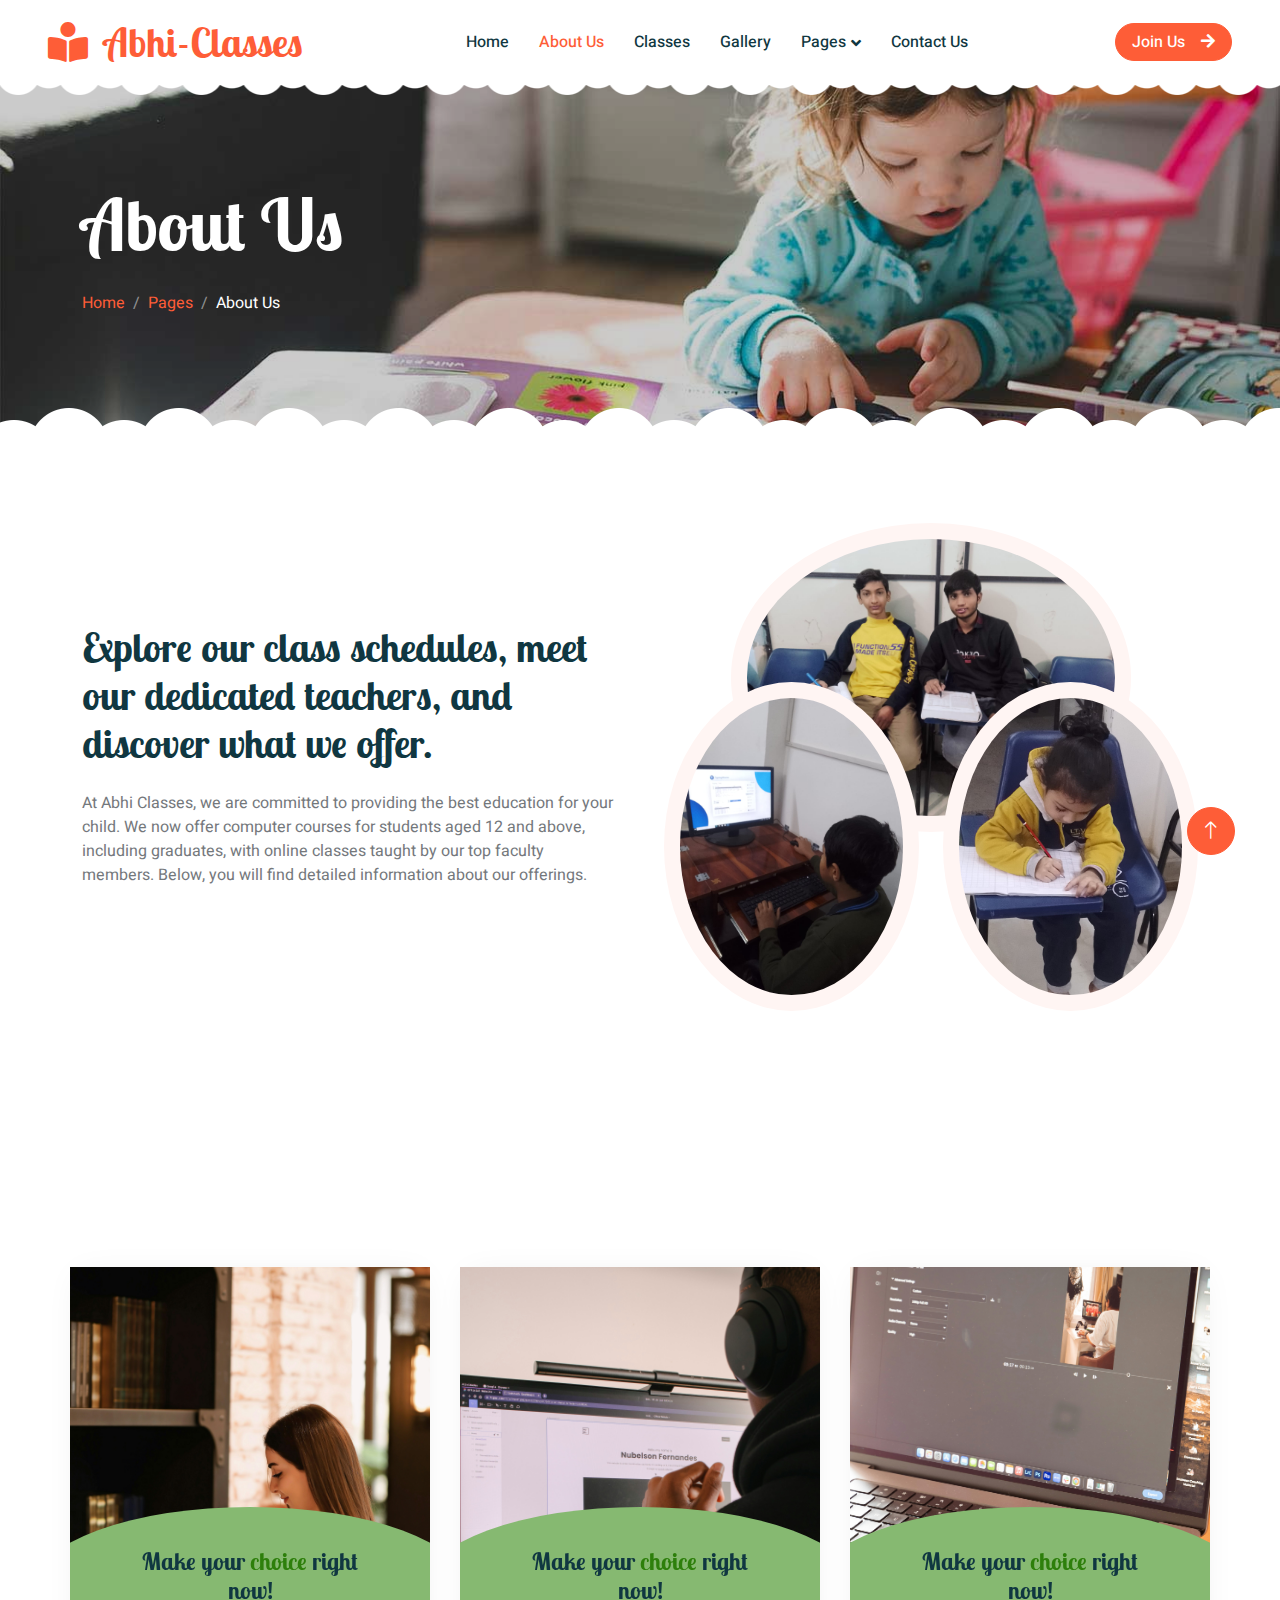
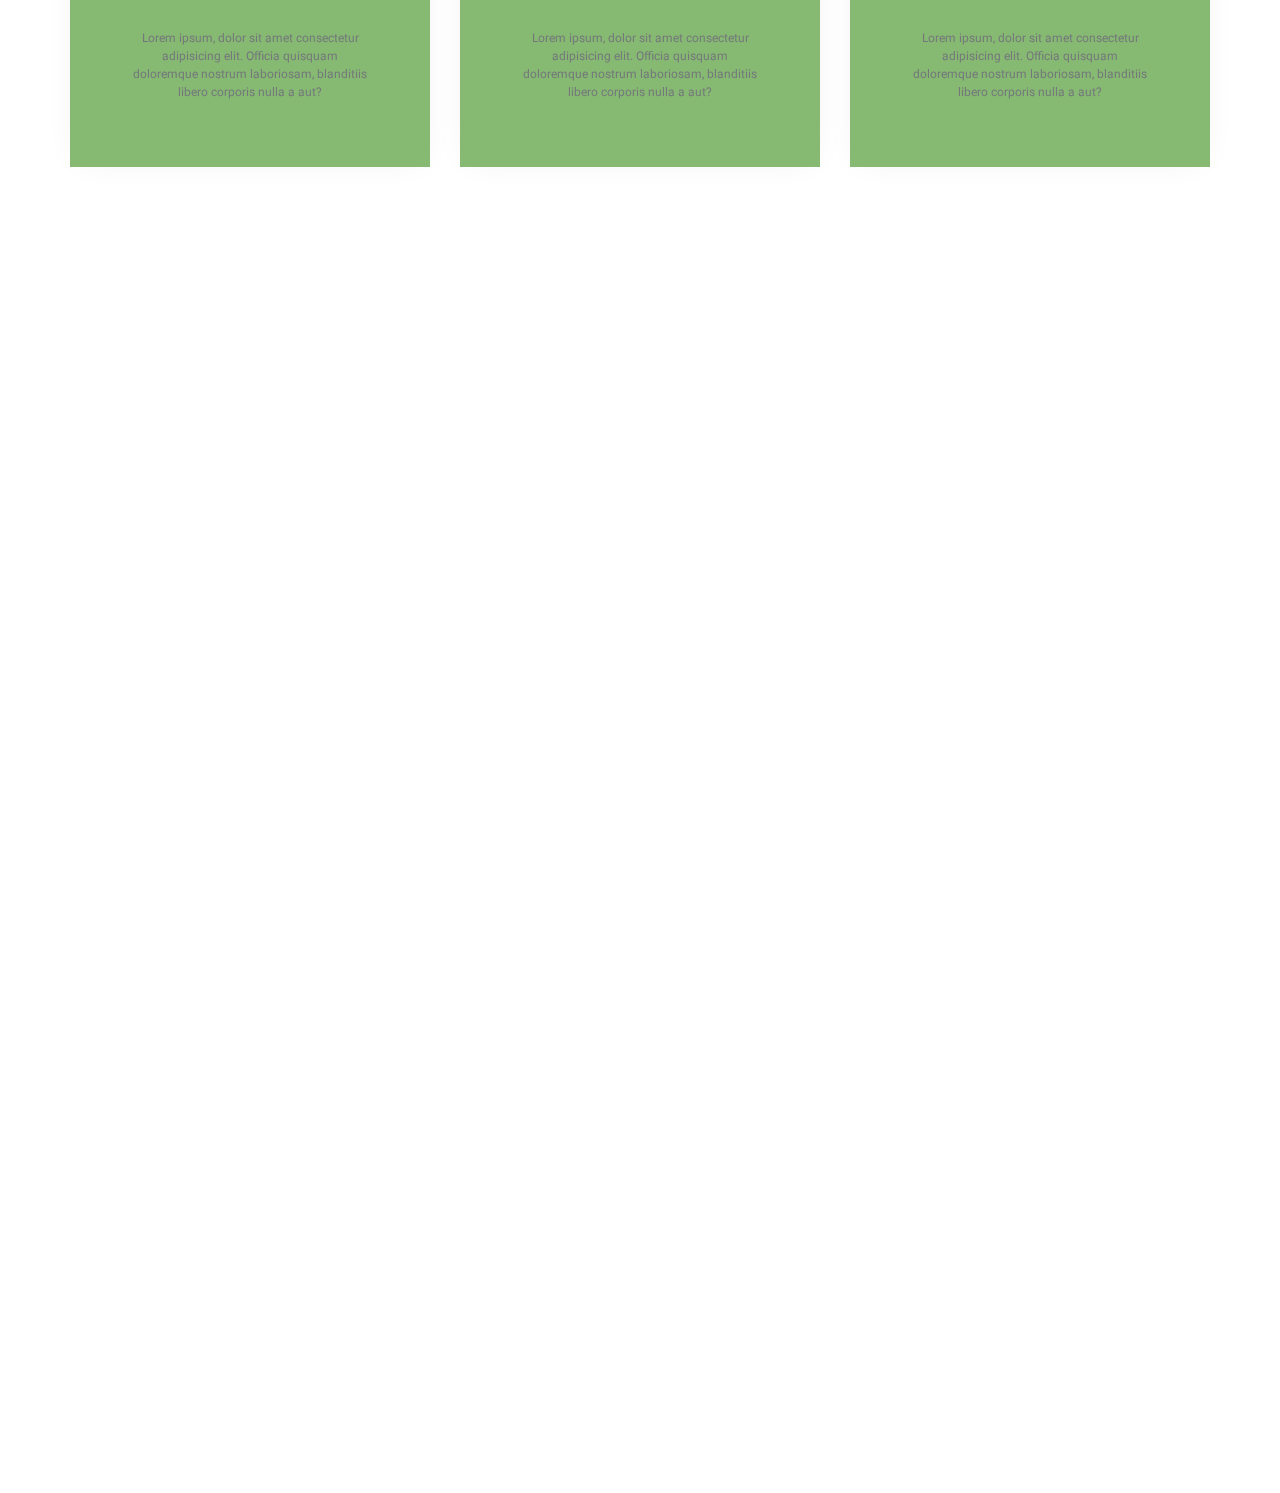
<file: about.html>
<!DOCTYPE html>
<html lang="en">

<head>
    <meta charset="utf-8">
    <title>Abhi-Classes - Preschool Website Template</title>
    <meta content="width=device-width, initial-scale=1.0" name="viewport">
    <meta content="" name="keywords">
    <meta content="" name="description">

    <!-- Favicon -->
    <link href="img/favicon.ico" rel="icon">

    <!-- Google Web Fonts -->
    <link rel="preconnect" href="https://fonts.googleapis.com">
    <link rel="preconnect" href="https://fonts.gstatic.com" crossorigin>
    <link
        href="https://fonts.googleapis.com/css2?family=Heebo:wght@400;500;600&family=Inter:wght@600&family=Lobster+Two:wght@700&display=swap"
        rel="stylesheet">

    <!-- Icon Font Stylesheet -->
    <link href="https://cdnjs.cloudflare.com/ajax/libs/font-awesome/5.10.0/css/all.min.css" rel="stylesheet">
    <link href="https://cdn.jsdelivr.net/npm/bootstrap-icons@1.4.1/font/bootstrap-icons.css" rel="stylesheet">

    <!-- Libraries Stylesheet -->
    <link href="lib/animate/animate.min.css" rel="stylesheet">
    <link href="lib/owlcarousel/assets/owl.carousel.min.css" rel="stylesheet">

    <!-- Customized Bootstrap Stylesheet -->
    <link href="css/bootstrap.min.css" rel="stylesheet">

    <!-- Template Stylesheet -->
    <link href="css/card.css" rel="stylesheet">
    <link href="css/style.css" rel="stylesheet">

</head>

<body>
    <div class="container-xxl bg-white p-0">
        <!-- Spinner Start -->
        <div id="spinner"
            class="show bg-white position-fixed translate-middle w-100 vh-100 top-50 start-50 d-flex align-items-center justify-content-center">
            <div class="spinner-border text-primary" style="width: 3rem; height: 3rem;" role="status">
                <span class="sr-only">Loading...</span>
            </div>
        </div>
        <!-- Spinner End -->


        <!-- Navbar Start -->
        <nav class="navbar navbar-expand-lg bg-white navbar-light sticky-top px-4 px-lg-5 py-lg-0">
            <a href="index.html" class="navbar-brand">
                <h1 class="m-0 text-primary"><i class="fa fa-book-reader me-3"></i>Abhi-Classes</h1>
            </a>
            <button type="button" class="navbar-toggler" data-bs-toggle="collapse" data-bs-target="#navbarCollapse">
                <span class="navbar-toggler-icon"></span>
            </button>
            <div class="collapse navbar-collapse" id="navbarCollapse">
                <div class="navbar-nav mx-auto">
                    <a href="index.html" class="nav-item nav-link">Home</a>
                    <a href="about.html" class="nav-item nav-link active">About Us</a>
                    <a href="classes.html" class="nav-item nav-link">Classes</a>
                    <a href="gallery.html" class="nav-item nav-link">Gallery</a>
                    <div class="nav-item dropdown">
                        <a href="#" class="nav-link dropdown-toggle" data-bs-toggle="dropdown">Pages</a>
                        <div class="dropdown-menu rounded-0 rounded-bottom border-0 shadow-sm m-0">
                            <a href="facility.html" class="dropdown-item">School Facilities</a>
                            <a href="team.html" class="dropdown-item">Popular Teachers</a>
                            <a href="call-to-action.html" class="dropdown-item">Become A Teachers</a>
                            <a href="appointment.html" class="dropdown-item">Make Appointment</a>
                            <a href="testimonial.html" class="dropdown-item">Testimonial</a>
                            <a href="404.html" class="dropdown-item">404 Error</a>
                        </div>
                    </div>
                    <a href="contact.html" class="nav-item nav-link">Contact Us</a>
                </div>
                <a target="_blank"
                    href="https://docs.google.com/forms/d/e/1FAIpQLSfakb1pvdPvXoGfxYBpWAF5oQiDjSSpARz7ddCpN7unk87ClA/viewform?usp=sf_link"
                    class="btn btn-primary rounded-pill px-3 d-none d-lg-block">Join Us<i
                        class="fa fa-arrow-right ms-3"></i></a>
            </div>
        </nav>
        <!-- Navbar End -->


        <!-- Page Header End -->
        <div class="container-xxl py-5 page-header position-relative mb-5">
            <div class="container py-5">
                <h1 class="display-2 text-white animated slideInDown mb-4">About Us</h1>
                <nav aria-label="breadcrumb animated slideInDown">
                    <ol class="breadcrumb">
                        <li class="breadcrumb-item"><a href="#">Home</a></li>
                        <li class="breadcrumb-item"><a href="#">Pages</a></li>
                        <li class="breadcrumb-item text-white active" aria-current="page">About Us</li>
                    </ol>
                </nav>
            </div>
        </div>
        <!-- Page Header End -->


        <!-- About Start -->
        <div class="container-xxl py-5">
            <div class="container">
                <div class="row g-5 align-items-center">
                    <div class="col-lg-6 wow fadeInUp" data-wow-delay="0.1s">
                        <h1 class="mb-4">Explore our class schedules, meet our dedicated teachers, and discover what we
                            offer.</h1>
                        <p class="mb-4">At Abhi Classes, we are committed to providing the best education for your
                            child. We now offer computer courses for students aged 12 and above, including graduates,
                            with online classes taught by our top faculty members. Below, you will find detailed
                            information about our offerings.</p>

                    </div>
                    <div class="col-lg-6 about-img wow fadeInUp" data-wow-delay="0.5s">
                        <div class="row">
                            <div class="col-12 text-center">
                                <img class="img-fluid w-75 rounded-circle bg-light p-3" src="img/img7.jpeg" alt="">
                            </div>
                            <div class="col-6 text-start" style="margin-top: -150px;">
                                <img class="img-fluid w-100 rounded-circle bg-light p-3" src="img/img13.jpeg" alt="">
                            </div>
                            <div class="col-6 text-end" style="margin-top: -150px;">
                                <img class="img-fluid w-100 rounded-circle bg-light p-3" src="img/img16.jpeg" alt="">
                            </div>
                        </div>
                    </div>
                </div>
            </div>
        </div>
        <!-- About End -->


        <div class="container-xxl py-5">
            <div class="container">
                <div class="text-center mx-auto mb-5 wow fadeInUp" data-wow-delay="0.1s" style="max-width: 600px;">
                    <h1 class="mb-3">Our Courses</h1>
                    <p>Eirmod sed ipsum dolor sit rebum labore magna erat. Tempor ut dolore lorem kasd vero ipsum sit
                        eirmod sit. Ipsum diam justo sed rebum vero dolor duo.</p>
                </div> 
                 <div class="row g-4 justify-content-between">

                    <div class="card-hover">
                        <div class="card-hover__content">
                            <h3 class="card-hover__title">
                                Make your <span>choice</span> right now!
                            </h3>
                            <p class="card-hover__text">Lorem ipsum, dolor sit amet consectetur adipisicing elit.
                                Officia quisquam doloremque nostrum laboriosam, blanditiis libero corporis nulla a aut?
                            </p>
                            <a href="#" class="card-hover__link">
                                <span>Learn How</span>
                                <svg fill="none" viewBox="0 0 24 24" stroke-width="1.5" stroke="currentColor">
                                    <path stroke-linecap="round" stroke-linejoin="round"
                                        d="M13.5 4.5L21 12m0 0l-7.5 7.5M21 12H3" />
                                </svg>
                            </a>
                        </div>
                        <div class="card-hover__extra">
                            <h4>Learn <span>now</span> and get <span>40%</span> discount!</h4>
                        </div>
                        <img src="/img//card/gulnar-mardanova-_6lV0DA59uU-unsplash.jpg"
                            alt="">
                    </div>

                    <div class="card-hover">
                        <div class="card-hover__content">
                            <h3 class="card-hover__title">
                                Make your <span>choice</span> right now!
                            </h3>
                            <p class="card-hover__text">Lorem ipsum, dolor sit amet consectetur adipisicing elit.
                                Officia quisquam doloremque nostrum laboriosam, blanditiis libero corporis nulla a aut?
                            </p>
                            <a href="#" class="card-hover__link">
                                <span>Learn How</span>
                                <svg fill="none" viewBox="0 0 24 24" stroke-width="1.5" stroke="currentColor">
                                    <path stroke-linecap="round" stroke-linejoin="round"
                                        d="M13.5 4.5L21 12m0 0l-7.5 7.5M21 12H3" />
                                </svg>
                            </a>
                        </div>
                        <div class="card-hover__extra">
                            <h4>Learn <span>now</span> and get <span>40%</span> discount!</h4>
                        </div>
                        <img src="img/card/nubelson-fernandes-MuukuDZu3Vs-unsplash.jpg"
                            alt="">
                    </div>

                    <div class="card-hover">
                        <div class="card-hover__content">
                            <h3 class="card-hover__title">
                                Make your <span>choice</span> right now!
                            </h3>
                            <p class="card-hover__text">Lorem ipsum, dolor sit amet consectetur adipisicing elit.
                                Officia quisquam doloremque nostrum laboriosam, blanditiis libero corporis nulla a aut?
                            </p>
                            <a href="#" class="card-hover__link">
                                <span>Learn How</span>
                                <svg fill="none" viewBox="0 0 24 24" stroke-width="1.5" stroke="currentColor">
                                    <path stroke-linecap="round" stroke-linejoin="round"
                                        d="M13.5 4.5L21 12m0 0l-7.5 7.5M21 12H3" />
                                </svg>
                            </a>
                        </div>
                        <div class="card-hover__extra">
                            <h4>Learn <span>now</span> and get <span>40%</span> discount!</h4>
                        </div>
                        <img src="img/card/mona-jain-RsJJjHAtBFc-unsplash.jpg"
                            alt="">
                    </div>

                </div>
            </div>
        </div>


        <!-- Team Start -->
        <div class="container-xxl py-5">
            <div class="container">
                <div class="text-center mx-auto mb-5 wow fadeInUp" data-wow-delay="0.1s" style="max-width: 600px;">
                    <h1 class="mb-3">Popular Teachers</h1>
                    <p>Eirmod sed ipsum dolor sit rebum labore magna erat. Tempor ut dolore lorem kasd vero ipsum sit
                        eirmod sit. Ipsum diam justo sed rebum vero dolor duo.</p>
                </div>
                <div class="row g-4">
                    <div class="col-lg-4 col-md-6 wow fadeInUp" data-wow-delay="0.1s">
                        <div class="team-item position-relative">
                            <img class="img-fluid rounded-circle w-75" src="img/team-1.jpg" alt="">
                            <div class="team-text">
                                <h3>Abhishek</h3>
                                <p>Science</p>
                                <div class="d-flex align-items-center">
                                    <a class="btn btn-square btn-primary mx-1" href=""><i
                                            class="fab fa-facebook-f"></i></a>
                                    <a class="btn btn-square btn-primary  mx-1" href=""><i
                                            class="fab fa-twitter"></i></a>
                                    <a class="btn btn-square btn-primary  mx-1" href=""><i
                                            class="fab fa-instagram"></i></a>
                                </div>
                            </div>
                        </div>
                    </div>
                    <div class="col-lg-4 col-md-6 wow fadeInUp" data-wow-delay="0.3s">
                        <div class="team-item position-relative">
                            <img class="img-fluid rounded-circle w-75" src="img/team-2.jpg" alt="">
                            <div class="team-text">
                                <h3>Mohit</h3>
                                <p>Computer</p>
                                <div class="d-flex align-items-center">
                                    <a class="btn btn-square btn-primary mx-1" href=""><i
                                            class="fab fa-facebook-f"></i></a>
                                    <a class="btn btn-square btn-primary  mx-1" href=""><i
                                            class="fab fa-twitter"></i></a>
                                    <a class="btn btn-square btn-primary  mx-1" href=""><i
                                            class="fab fa-instagram"></i></a>
                                </div>
                            </div>
                        </div>
                    </div>
                    <div class="col-lg-4 col-md-6 wow fadeInUp" data-wow-delay="0.5s">
                        <div class="team-item position-relative">
                            <img class="img-fluid rounded-circle w-75" src="img/team-3.jpg" alt="">
                            <div class="team-text">
                                <h3>Twinkle</h3>
                                <p>Fraud Teacher</p>
                                <div class="d-flex align-items-center">
                                    <a class="btn btn-square btn-primary mx-1" href=""><i
                                            class="fab fa-facebook-f"></i></a>
                                    <a class="btn btn-square btn-primary  mx-1" href=""><i
                                            class="fab fa-twitter"></i></a>
                                    <a class="btn btn-square btn-primary  mx-1" href=""><i
                                            class="fab fa-instagram"></i></a>
                                </div>
                            </div>
                        </div>
                    </div>
                </div>
            </div>
        </div>
        <!-- Team End -->


        <!-- Footer Start -->
        <div class="container-fluid bg-dark text-white-50 footer pt-5 mt-5 wow fadeIn" data-wow-delay="0.1s">
            <div class="container py-5">
                <div class="row g-5">
                    <div class="col-lg-4 col-md-6">
                        <h3 class="text-white mb-4">Get In Touch</h3>
                        <p class="mb-2"><i class="fa fa-map-marker-alt me-3"></i>Vihaan Heritage, Sector 1, 201306 </p>
                        <p class="mb-2"><i class="fa fa-phone-alt me-3"></i>+91 9045340198 , 7827142408</p>
                        <p class="mb-2"><i class="fa fa-envelope me-3"></i>abhiclasses1998@gmail.com</p>
                        <div class="d-flex pt-2">
                            <a class="btn btn-outline-light btn-social" href=""><i class="fab fa-twitter"></i></a>
                            <a class="btn btn-outline-light btn-social" href=""><i class="fab fa-facebook-f"></i></a>
                            <a class="btn btn-outline-light btn-social" href=""><i class="fab fa-youtube"></i></a>
                            <a class="btn btn-outline-light btn-social" href=""><i class="fab fa-linkedin-in"></i></a>
                        </div>
                    </div>

                    <div class="col-lg-4 col-md-6">
                        <h3 class="text-white mb-4">Quick Links</h3>
                        <a class="btn btn-link text-white-50" href="">About Us</a>
                        <a class="btn btn-link text-white-50" href="">Contact Us</a>
                        <a class="btn btn-link text-white-50" href="">Our Services</a>
                        <!-- <a class="btn btn-link text-white-50" href="">Privacy Policy</a> -->
                        <!-- <a class="btn btn-link text-white-50" href="">Terms & Condition</a> -->
                    </div>

                    <div class="col-lg-4 col-md-6">
                        <h3 class="text-white mb-4">Photo Gallery</h3>
                        <div class="row g-2 pt-2">
                            <div class="col-4">
                                <img class="img-fluid rounded bg-light p-1" src="img/classes-1.jpg" alt="">
                            </div>
                            <div class="col-4">
                                <img class="img-fluid rounded bg-light p-1" src="img/classes-2.jpg" alt="">
                            </div>
                            <div class="col-4">
                                <img class="img-fluid rounded bg-light p-1" src="img/classes-3.jpg" alt="">
                            </div>
                            <div class="col-4">
                                <img class="img-fluid rounded bg-light p-1" src="img/classes-4.jpg" alt="">
                            </div>
                            <div class="col-4">
                                <img class="img-fluid rounded bg-light p-1" src="img/classes-5.jpg" alt="">
                            </div>
                            <div class="col-4">
                                <img class="img-fluid rounded bg-light p-1" src="img/classes-6.jpg" alt="">
                            </div>
                        </div>
                    </div>
                    <!-- <div class="col-lg-3 col-md-6">
                        <h3 class="text-white mb-4">Newsletter</h3>
                        <p>Dolor amet sit justo amet elitr clita ipsum elitr est.</p>
                        <div class="position-relative mx-auto" style="max-width: 400px;">
                            <input class="form-control bg-transparent w-100 py-3 ps-4 pe-5" type="text"
                                placeholder="Your email">
                            <button type="button"
                                class="btn btn-primary py-2 position-absolute top-0 end-0 mt-2 me-2">SignUp</button>
                        </div>
                    </div> -->
                </div>
            </div>
            <div class="container">
                <div class="copyright">
                    <div class="row">
                        <div class="col-md-6 text-center text-md-start mb-3 mb-md-0">
                            &copy; <a class="border-bottom" href="#">abhiclasses2024</a>, All Right Reserved.

                            <!--/*** This template is free as long as you keep the footer author’s credit link/attribution link/backlink. If you'd like to use the template without the footer author’s credit link/attribution link/backlink, you can purchase the Credit Removal License from "https://htmlcodex.com/credit-removal". Thank you for your support. ***/-->
                            <!-- Designed By <a class="border-bottom" href="https://htmlcodex.com">HTML Codex -->

                            </a>
                        </div>
                        <!-- <div class="col-md-6 text-center text-md-end">
                            <div class="footer-menu">
                                <a href="">Home</a>
                                <a href="">Cookies</a>
                                <a href="">Help</a>
                                <a href="">FQAs</a>
                            </div>
                        </div> -->
                    </div>
                </div>
            </div>
        </div>
        <!-- Footer End -->


        <!-- Back to Top -->
        <a href="#" class="btn btn-lg btn-primary btn-lg-square back-to-top"><i class="bi bi-arrow-up"></i></a>
    </div>

    <!-- JavaScript Libraries -->
    <script src="https://code.jquery.com/jquery-3.4.1.min.js"></script>
    <script src="https://cdn.jsdelivr.net/npm/bootstrap@5.0.0/dist/js/bootstrap.bundle.min.js"></script>
    <script src="lib/wow/wow.min.js"></script>
    <script src="lib/easing/easing.min.js"></script>
    <script src="lib/waypoints/waypoints.min.js"></script>
    <script src="lib/owlcarousel/owl.carousel.min.js"></script>

    <!-- Template Javascript -->
    <script src="js/main.js"></script>
</body>

</html>
</file>
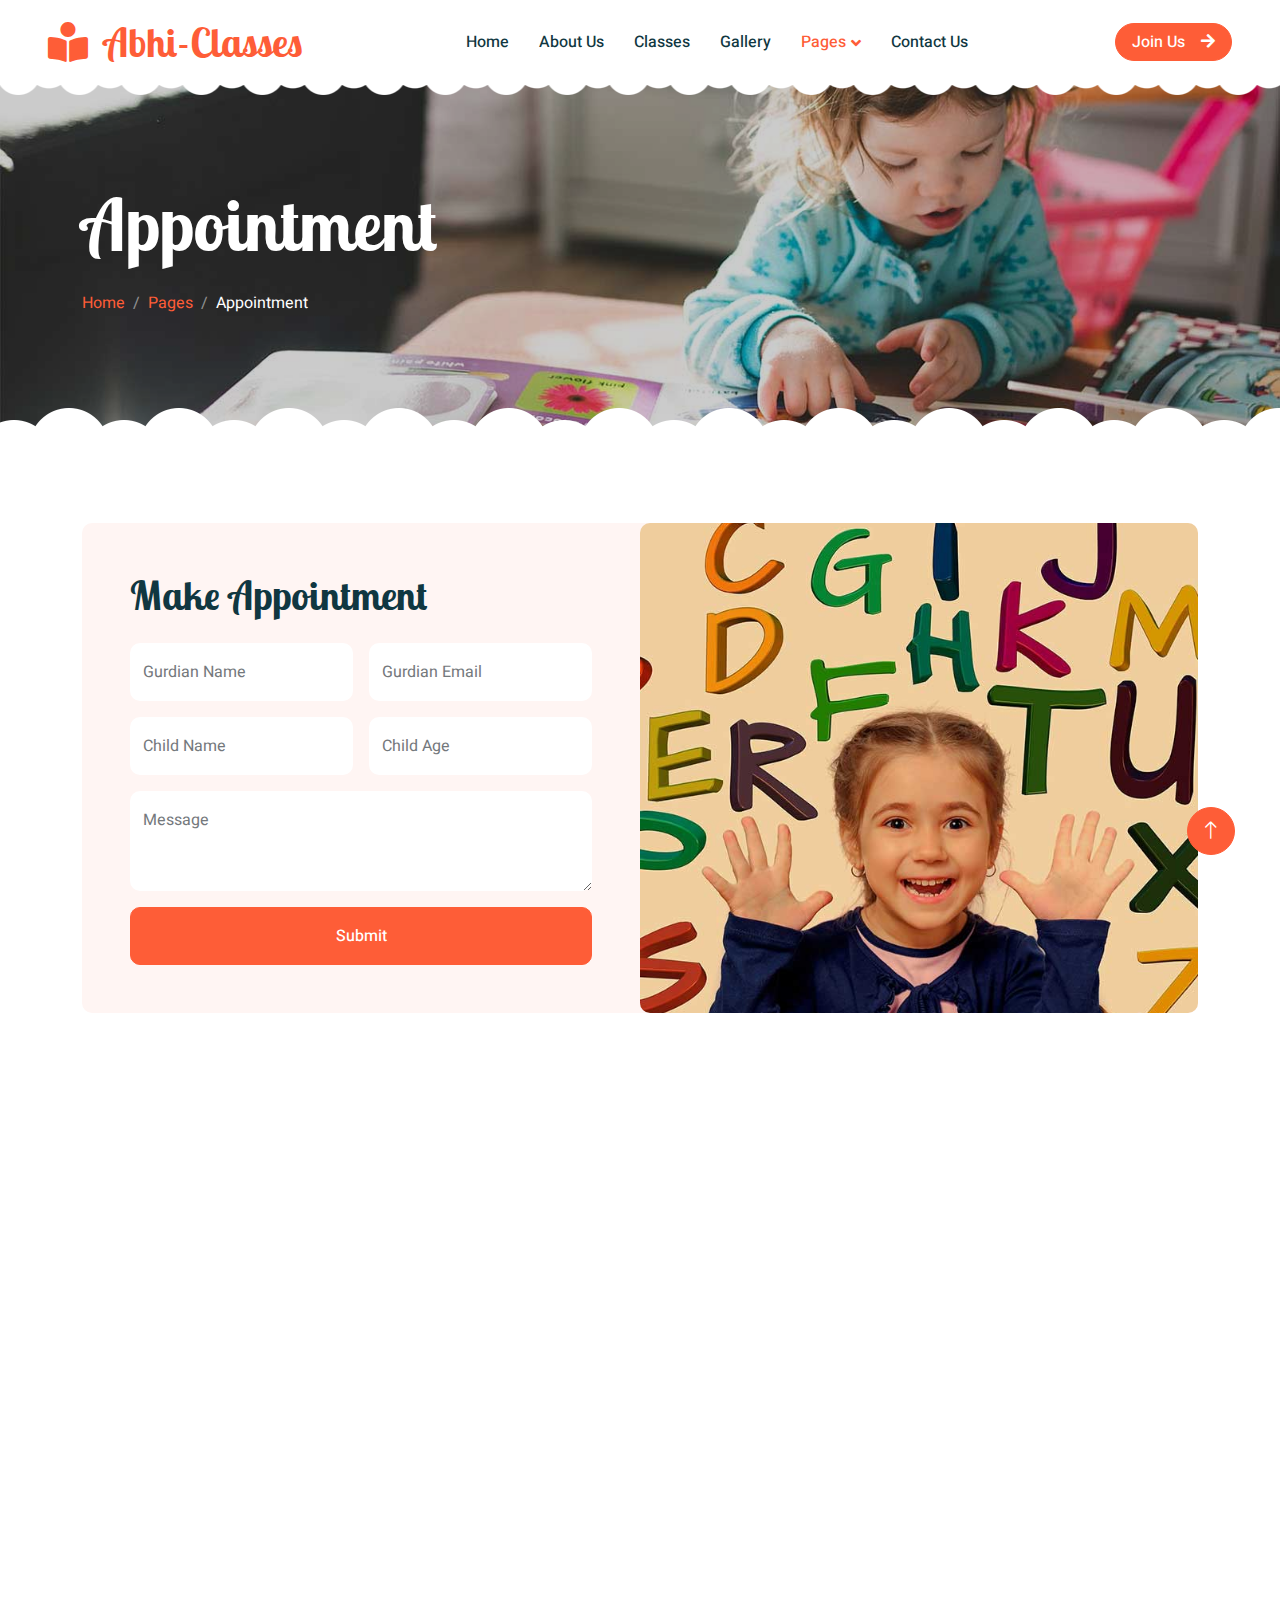
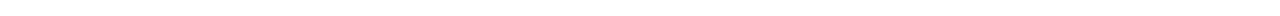
<file: appointment.html>
<!DOCTYPE html>
<html lang="en">

<head>
    <meta charset="utf-8">
    <title>Abhi-Classes - Preschool Website Template</title>
    <meta content="width=device-width, initial-scale=1.0" name="viewport">
    <meta content="" name="keywords">
    <meta content="" name="description">

    <!-- Favicon -->
    <link href="img/favicon.ico" rel="icon">

    <!-- Google Web Fonts -->
    <link rel="preconnect" href="https://fonts.googleapis.com">
    <link rel="preconnect" href="https://fonts.gstatic.com" crossorigin>
    <link href="https://fonts.googleapis.com/css2?family=Heebo:wght@400;500;600&family=Inter:wght@600&family=Lobster+Two:wght@700&display=swap" rel="stylesheet">
    
    <!-- Icon Font Stylesheet -->
    <link href="https://cdnjs.cloudflare.com/ajax/libs/font-awesome/5.10.0/css/all.min.css" rel="stylesheet">
    <link href="https://cdn.jsdelivr.net/npm/bootstrap-icons@1.4.1/font/bootstrap-icons.css" rel="stylesheet">

    <!-- Libraries Stylesheet -->
    <link href="lib/animate/animate.min.css" rel="stylesheet">
    <link href="lib/owlcarousel/assets/owl.carousel.min.css" rel="stylesheet">

    <!-- Customized Bootstrap Stylesheet -->
    <link href="css/bootstrap.min.css" rel="stylesheet">

    <!-- Template Stylesheet -->
    <link href="css/style.css" rel="stylesheet">
</head>

<body>
    <div class="container-xxl bg-white p-0">
        <!-- Spinner Start -->
        <div id="spinner" class="show bg-white position-fixed translate-middle w-100 vh-100 top-50 start-50 d-flex align-items-center justify-content-center">
            <div class="spinner-border text-primary" style="width: 3rem; height: 3rem;" role="status">
                <span class="sr-only">Loading...</span>
            </div>
        </div>
        <!-- Spinner End -->


        <!-- Navbar Start -->
        <nav class="navbar navbar-expand-lg bg-white navbar-light sticky-top px-4 px-lg-5 py-lg-0">
            <a href="index.html" class="navbar-brand">
                <h1 class="m-0 text-primary"><i class="fa fa-book-reader me-3"></i>Abhi-Classes</h1>
            </a>
            <button type="button" class="navbar-toggler" data-bs-toggle="collapse" data-bs-target="#navbarCollapse">
                <span class="navbar-toggler-icon"></span>
            </button>
            <div class="collapse navbar-collapse" id="navbarCollapse">
                <div class="navbar-nav mx-auto">
                    <a href="index.html" class="nav-item nav-link">Home</a>
                    <a href="about.html" class="nav-item nav-link">About Us</a>
                    <a href="classes.html" class="nav-item nav-link">Classes</a>
                    <a href="gallery.html" class="nav-item nav-link">Gallery</a>
                    <div class="nav-item dropdown">
                        <a href="#" class="nav-link dropdown-toggle active" data-bs-toggle="dropdown">Pages</a>
                        <div class="dropdown-menu rounded-0 rounded-bottom border-0 shadow-sm m-0">
                            <a href="facility.html" class="dropdown-item">School Facilities</a>
                            <a href="team.html" class="dropdown-item">Popular Teachers</a>
                            <a href="call-to-action.html" class="dropdown-item">Become A Teachers</a>
                            <a href="appointment.html" class="dropdown-item active">Make Appointment</a>
                            <a href="testimonial.html" class="dropdown-item">Testimonial</a>
                            <a href="404.html" class="dropdown-item">404 Error</a>
                        </div>
                    </div>
                    <a href="contact.html" class="nav-item nav-link">Contact Us</a>
                </div>
                <a  target="_blank" href="https://docs.google.com/forms/d/e/1FAIpQLSfakb1pvdPvXoGfxYBpWAF5oQiDjSSpARz7ddCpN7unk87ClA/viewform?usp=sf_link" class="btn btn-primary rounded-pill px-3 d-none d-lg-block">Join Us<i class="fa fa-arrow-right ms-3"></i></a>
            </div>
        </nav>
        <!-- Navbar End -->


        <!-- Page Header End -->
        <div class="container-xxl py-5 page-header position-relative mb-5">
            <div class="container py-5">
                <h1 class="display-2 text-white animated slideInDown mb-4">Appointment</h1>
                <nav aria-label="breadcrumb animated slideInDown">
                    <ol class="breadcrumb">
                        <li class="breadcrumb-item"><a href="#">Home</a></li>
                        <li class="breadcrumb-item"><a href="#">Pages</a></li>
                        <li class="breadcrumb-item text-white active" aria-current="page">Appointment</li>
                    </ol>
                </nav>
            </div>
        </div>
        <!-- Page Header End -->


        <!-- Appointment Start -->
        <div class="container-xxl py-5">
            <div class="container">
                <div class="bg-light rounded">
                    <div class="row g-0">
                        <div class="col-lg-6 wow fadeIn" data-wow-delay="0.1s">
                            <div class="h-100 d-flex flex-column justify-content-center p-5">
                                <h1 class="mb-4">Make Appointment</h1>
                                <form>
                                    <div class="row g-3">
                                        <div class="col-sm-6">
                                            <div class="form-floating">
                                                <input type="text" class="form-control border-0" id="gname" placeholder="Gurdian Name">
                                                <label for="gname">Gurdian Name</label>
                                            </div>
                                        </div>
                                        <div class="col-sm-6">
                                            <div class="form-floating">
                                                <input type="email" class="form-control border-0" id="gmail" placeholder="Gurdian Email">
                                                <label for="gmail">Gurdian Email</label>
                                            </div>
                                        </div>
                                        <div class="col-sm-6">
                                            <div class="form-floating">
                                                <input type="text" class="form-control border-0" id="cname" placeholder="Child Name">
                                                <label for="cname">Child Name</label>
                                            </div>
                                        </div>
                                        <div class="col-sm-6">
                                            <div class="form-floating">
                                                <input type="text" class="form-control border-0" id="cage" placeholder="Child Age">
                                                <label for="cage">Child Age</label>
                                            </div>
                                        </div>
                                        <div class="col-12">
                                            <div class="form-floating">
                                                <textarea class="form-control border-0" placeholder="Leave a message here" id="message" style="height: 100px"></textarea>
                                                <label for="message">Message</label>
                                            </div>
                                        </div>
                                        <div class="col-12">
                                            <button class="btn btn-primary w-100 py-3" type="submit">Submit</button>
                                        </div>
                                    </div>
                                </form>
                            </div>
                        </div>
                        <div class="col-lg-6 wow fadeIn" data-wow-delay="0.5s" style="min-height: 400px;">
                            <div class="position-relative h-100">
                                <img class="position-absolute w-100 h-100 rounded" src="img/appointment.jpg" style="object-fit: cover;">
                            </div>
                        </div>
                    </div>
                </div>
            </div>
        </div>
        <!-- Appointment End -->


          <!-- Footer Start -->
          <div class="container-fluid bg-dark text-white-50 footer pt-5 mt-5 wow fadeIn" data-wow-delay="0.1s">
            <div class="container py-5">
                <div class="row g-5">
                    <div class="col-lg-4 col-md-6">
                        <h3 class="text-white mb-4">Get In Touch</h3>
                        <p class="mb-2"><i class="fa fa-map-marker-alt me-3"></i>Vihaan Heritage, Sector 1, 201306 </p>
                        <p class="mb-2"><i class="fa fa-phone-alt me-3"></i>+91 9045340198 , 7827142408</p>
                        <p class="mb-2"><i class="fa fa-envelope me-3"></i>abhiclasses1998@gmail.com</p>
                        <div class="d-flex pt-2">
                            <a class="btn btn-outline-light btn-social" href=""><i class="fab fa-twitter"></i></a>
                            <a class="btn btn-outline-light btn-social" href=""><i class="fab fa-facebook-f"></i></a>
                            <a class="btn btn-outline-light btn-social" href=""><i class="fab fa-youtube"></i></a>
                            <a class="btn btn-outline-light btn-social" href=""><i class="fab fa-linkedin-in"></i></a>
                        </div>
                    </div>

                    <div class="col-lg-4 col-md-6">
                        <h3 class="text-white mb-4">Quick Links</h3>
                        <a class="btn btn-link text-white-50" href="">About Us</a>
                        <a class="btn btn-link text-white-50" href="">Contact Us</a>
                        <a class="btn btn-link text-white-50" href="">Our Services</a>
                        <!-- <a class="btn btn-link text-white-50" href="">Privacy Policy</a> -->
                        <!-- <a class="btn btn-link text-white-50" href="">Terms & Condition</a> -->
                    </div>

                    <div class="col-lg-4 col-md-6">
                        <h3 class="text-white mb-4">Photo Gallery</h3>
                        <div class="row g-2 pt-2">
                            <div class="col-4">
                                <img class="img-fluid rounded bg-light p-1" src="img/classes-1.jpg" alt="">
                            </div>
                            <div class="col-4">
                                <img class="img-fluid rounded bg-light p-1" src="img/classes-2.jpg" alt="">
                            </div>
                            <div class="col-4">
                                <img class="img-fluid rounded bg-light p-1" src="img/classes-3.jpg" alt="">
                            </div>
                            <div class="col-4">
                                <img class="img-fluid rounded bg-light p-1" src="img/classes-4.jpg" alt="">
                            </div>
                            <div class="col-4">
                                <img class="img-fluid rounded bg-light p-1" src="img/classes-5.jpg" alt="">
                            </div>
                            <div class="col-4">
                                <img class="img-fluid rounded bg-light p-1" src="img/classes-6.jpg" alt="">
                            </div>
                        </div>
                    </div>
                    <!-- <div class="col-lg-3 col-md-6">
                        <h3 class="text-white mb-4">Newsletter</h3>
                        <p>Dolor amet sit justo amet elitr clita ipsum elitr est.</p>
                        <div class="position-relative mx-auto" style="max-width: 400px;">
                            <input class="form-control bg-transparent w-100 py-3 ps-4 pe-5" type="text"
                                placeholder="Your email">
                            <button type="button"
                                class="btn btn-primary py-2 position-absolute top-0 end-0 mt-2 me-2">SignUp</button>
                        </div>
                    </div> -->
                </div>
            </div>
            <div class="container">
                <div class="copyright">
                    <div class="row">
                        <div class="col-md-6 text-center text-md-start mb-3 mb-md-0">
                            &copy; <a class="border-bottom" href="#">abhiclasses2024</a>, All Right Reserved.

                            <!--/*** This template is free as long as you keep the footer author’s credit link/attribution link/backlink. If you'd like to use the template without the footer author’s credit link/attribution link/backlink, you can purchase the Credit Removal License from "https://htmlcodex.com/credit-removal". Thank you for your support. ***/-->
                            <!-- Designed By <a class="border-bottom" href="https://htmlcodex.com">HTML Codex -->

                            </a>
                        </div>
                        <!-- <div class="col-md-6 text-center text-md-end">
                            <div class="footer-menu">
                                <a href="">Home</a>
                                <a href="">Cookies</a>
                                <a href="">Help</a>
                                <a href="">FQAs</a>
                            </div>
                        </div> -->
                    </div>
                </div>
            </div>
        </div>
        <!-- Footer End -->


        <!-- Back to Top -->
        <a href="#" class="btn btn-lg btn-primary btn-lg-square back-to-top"><i class="bi bi-arrow-up"></i></a>
    </div>

    <!-- JavaScript Libraries -->
    <script src="https://code.jquery.com/jquery-3.4.1.min.js"></script>
    <script src="https://cdn.jsdelivr.net/npm/bootstrap@5.0.0/dist/js/bootstrap.bundle.min.js"></script>
    <script src="lib/wow/wow.min.js"></script>
    <script src="lib/easing/easing.min.js"></script>
    <script src="lib/waypoints/waypoints.min.js"></script>
    <script src="lib/owlcarousel/owl.carousel.min.js"></script>

    <!-- Template Javascript -->
    <script src="js/main.js"></script>
</body>

</html>
</file>
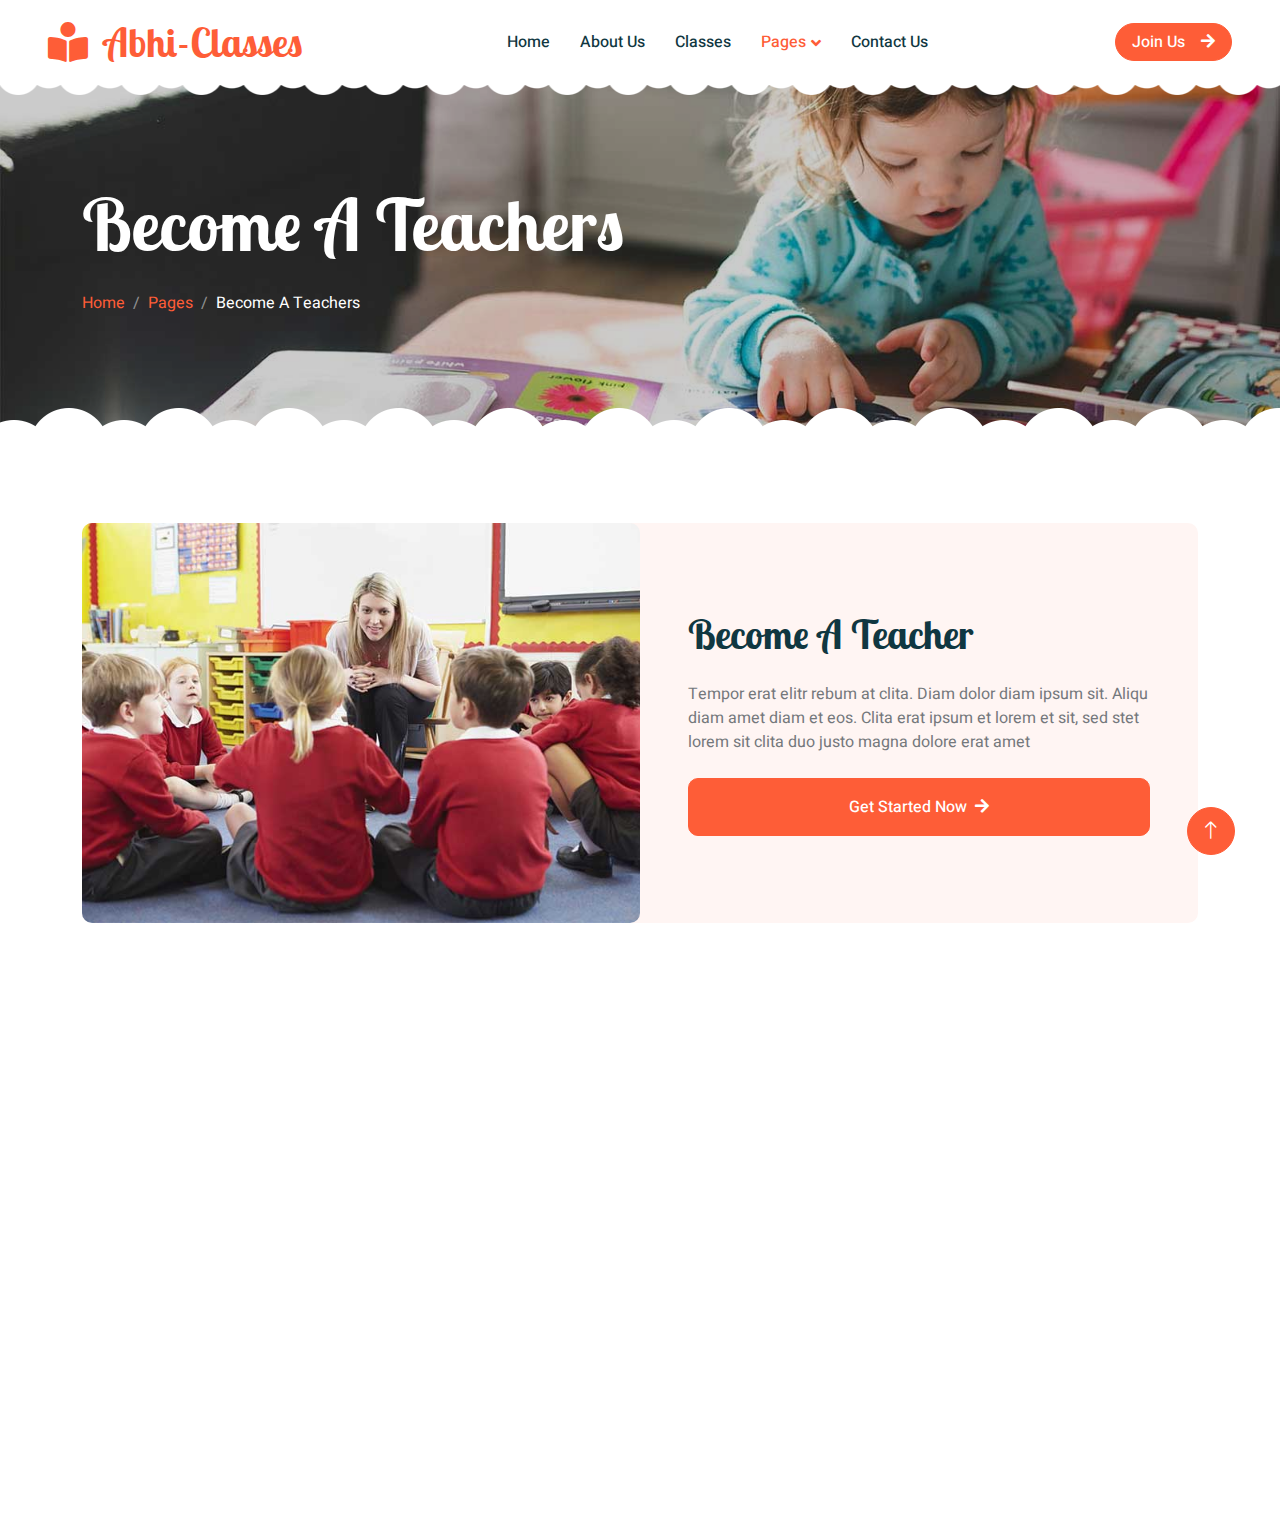
<file: call-to-action.html>
<!DOCTYPE html>
<html lang="en">

<head>
    <meta charset="utf-8">
    <title>Abhi-Classes - Preschool Website Template</title>
    <meta content="width=device-width, initial-scale=1.0" name="viewport">
    <meta content="" name="keywords">
    <meta content="" name="description">

    <!-- Favicon -->
    <link href="img/favicon.ico" rel="icon">

    <!-- Google Web Fonts -->
    <link rel="preconnect" href="https://fonts.googleapis.com">
    <link rel="preconnect" href="https://fonts.gstatic.com" crossorigin>
    <link href="https://fonts.googleapis.com/css2?family=Heebo:wght@400;500;600&family=Inter:wght@600&family=Lobster+Two:wght@700&display=swap" rel="stylesheet">
    
    <!-- Icon Font Stylesheet -->
    <link href="https://cdnjs.cloudflare.com/ajax/libs/font-awesome/5.10.0/css/all.min.css" rel="stylesheet">
    <link href="https://cdn.jsdelivr.net/npm/bootstrap-icons@1.4.1/font/bootstrap-icons.css" rel="stylesheet">

    <!-- Libraries Stylesheet -->
    <link href="lib/animate/animate.min.css" rel="stylesheet">
    <link href="lib/owlcarousel/assets/owl.carousel.min.css" rel="stylesheet">

    <!-- Customized Bootstrap Stylesheet -->
    <link href="css/bootstrap.min.css" rel="stylesheet">

    <!-- Template Stylesheet -->
    <link href="css/style.css" rel="stylesheet">
</head>

<body>
    <div class="container-xxl bg-white p-0">
        <!-- Spinner Start -->
        <div id="spinner" class="show bg-white position-fixed translate-middle w-100 vh-100 top-50 start-50 d-flex align-items-center justify-content-center">
            <div class="spinner-border text-primary" style="width: 3rem; height: 3rem;" role="status">
                <span class="sr-only">Loading...</span>
            </div>
        </div>
        <!-- Spinner End -->


        <!-- Navbar Start -->
        <nav class="navbar navbar-expand-lg bg-white navbar-light sticky-top px-4 px-lg-5 py-lg-0">
            <a href="index.html" class="navbar-brand">
                <h1 class="m-0 text-primary"><i class="fa fa-book-reader me-3"></i>Abhi-Classes</h1>
            </a>
            <button type="button" class="navbar-toggler" data-bs-toggle="collapse" data-bs-target="#navbarCollapse">
                <span class="navbar-toggler-icon"></span>
            </button>
            <div class="collapse navbar-collapse" id="navbarCollapse">
                <div class="navbar-nav mx-auto">
                    <a href="index.html" class="nav-item nav-link">Home</a>
                    <a href="about.html" class="nav-item nav-link">About Us</a>
                    <a href="classes.html" class="nav-item nav-link">Classes</a>
                    <div class="nav-item dropdown">
                        <a href="#" class="nav-link dropdown-toggle active" data-bs-toggle="dropdown">Pages</a>
                        <div class="dropdown-menu rounded-0 rounded-bottom border-0 shadow-sm m-0">
                            <a href="facility.html" class="dropdown-item">School Facilities</a>
                            <a href="team.html" class="dropdown-item">Popular Teachers</a>
                            <a href="call-to-action.html" class="dropdown-item active">Become A Teachers</a>
                            <a href="appointment.html" class="dropdown-item">Make Appointment</a>
                            <a href="testimonial.html" class="dropdown-item">Testimonial</a>
                            <a href="404.html" class="dropdown-item">404 Error</a>
                        </div>
                    </div>
                    <a href="contact.html" class="nav-item nav-link">Contact Us</a>
                </div>
                <a target="_blank" href="https://docs.google.com/forms/d/e/1FAIpQLSfakb1pvdPvXoGfxYBpWAF5oQiDjSSpARz7ddCpN7unk87ClA/viewform?usp=sf_link" class="btn btn-primary rounded-pill px-3 d-none d-lg-block">Join Us<i class="fa fa-arrow-right ms-3"></i></a>
            </div>
        </nav>
        <!-- Navbar End -->


        <!-- Page Header End -->
        <div class="container-xxl py-5 page-header position-relative mb-5">
            <div class="container py-5">
                <h1 class="display-2 text-white animated slideInDown mb-4">Become A Teachers</h1>
                <nav aria-label="breadcrumb animated slideInDown">
                    <ol class="breadcrumb">
                        <li class="breadcrumb-item"><a href="#">Home</a></li>
                        <li class="breadcrumb-item"><a href="#">Pages</a></li>
                        <li class="breadcrumb-item text-white active" aria-current="page">Become A Teachers</li>
                    </ol>
                </nav>
            </div>
        </div>
        <!-- Page Header End -->


        <!-- Call To Action Start -->
        <div class="container-xxl py-5">
            <div class="container">
                <div class="bg-light rounded">
                    <div class="row g-0">
                        <div class="col-lg-6 wow fadeIn" data-wow-delay="0.1s" style="min-height: 400px;">
                            <div class="position-relative h-100">
                                <img class="position-absolute w-100 h-100 rounded" src="img/call-to-action.jpg" style="object-fit: cover;">
                            </div>
                        </div>
                        <div class="col-lg-6 wow fadeIn" data-wow-delay="0.5s">
                            <div class="h-100 d-flex flex-column justify-content-center p-5">
                                <h1 class="mb-4">Become A Teacher</h1>
                                <p class="mb-4">Tempor erat elitr rebum at clita. Diam dolor diam ipsum sit. Aliqu diam amet diam et eos.
                                    Clita erat ipsum et lorem et sit, sed stet lorem sit clita duo justo magna dolore erat amet
                                </p>
                                <a  target="_blank"
                                href="https://docs.google.com/forms/d/e/1FAIpQLSfakb1pvdPvXoGfxYBpWAF5oQiDjSSpARz7ddCpN7unk87ClA/viewform?usp=sf_link" class="btn btn-primary py-3 px-5" >Get Started Now<i class="fa fa-arrow-right ms-2"></i></a>
                            </div>
                        </div>
                    </div>
                </div>
            </div>
        </div>
        <!-- Call To Action End -->


           <!-- Footer Start -->
           <div class="container-fluid bg-dark text-white-50 footer pt-5 mt-5 wow fadeIn" data-wow-delay="0.1s">
            <div class="container py-5">
                <div class="row g-5">
                    <div class="col-lg-4 col-md-6">
                        <h3 class="text-white mb-4">Get In Touch</h3>
                        <p class="mb-2"><i class="fa fa-map-marker-alt me-3"></i>Vihaan Heritage, Sector 1, 201306 </p>
                        <p class="mb-2"><i class="fa fa-phone-alt me-3"></i>+91 9045340198 , 7827142408</p>
                        <p class="mb-2"><i class="fa fa-envelope me-3"></i>abhiclasses1998@gmail.com</p>
                        <div class="d-flex pt-2">
                            <a class="btn btn-outline-light btn-social" href=""><i class="fab fa-twitter"></i></a>
                            <a class="btn btn-outline-light btn-social" href=""><i class="fab fa-facebook-f"></i></a>
                            <a class="btn btn-outline-light btn-social" href=""><i class="fab fa-youtube"></i></a>
                            <a class="btn btn-outline-light btn-social" href=""><i class="fab fa-linkedin-in"></i></a>
                        </div>
                    </div>

                    <div class="col-lg-4 col-md-6">
                        <h3 class="text-white mb-4">Quick Links</h3>
                        <a class="btn btn-link text-white-50" href="">About Us</a>
                        <a class="btn btn-link text-white-50" href="">Contact Us</a>
                        <a class="btn btn-link text-white-50" href="">Our Services</a>
                        <!-- <a class="btn btn-link text-white-50" href="">Privacy Policy</a> -->
                        <!-- <a class="btn btn-link text-white-50" href="">Terms & Condition</a> -->
                    </div>

                    <div class="col-lg-4 col-md-6">
                        <h3 class="text-white mb-4">Photo Gallery</h3>
                        <div class="row g-2 pt-2">
                            <div class="col-4">
                                <img class="img-fluid rounded bg-light p-1" src="img/classes-1.jpg" alt="">
                            </div>
                            <div class="col-4">
                                <img class="img-fluid rounded bg-light p-1" src="img/classes-2.jpg" alt="">
                            </div>
                            <div class="col-4">
                                <img class="img-fluid rounded bg-light p-1" src="img/classes-3.jpg" alt="">
                            </div>
                            <div class="col-4">
                                <img class="img-fluid rounded bg-light p-1" src="img/classes-4.jpg" alt="">
                            </div>
                            <div class="col-4">
                                <img class="img-fluid rounded bg-light p-1" src="img/classes-5.jpg" alt="">
                            </div>
                            <div class="col-4">
                                <img class="img-fluid rounded bg-light p-1" src="img/classes-6.jpg" alt="">
                            </div>
                        </div>
                    </div>
                    <!-- <div class="col-lg-3 col-md-6">
                        <h3 class="text-white mb-4">Newsletter</h3>
                        <p>Dolor amet sit justo amet elitr clita ipsum elitr est.</p>
                        <div class="position-relative mx-auto" style="max-width: 400px;">
                            <input class="form-control bg-transparent w-100 py-3 ps-4 pe-5" type="text"
                                placeholder="Your email">
                            <button type="button"
                                class="btn btn-primary py-2 position-absolute top-0 end-0 mt-2 me-2">SignUp</button>
                        </div>
                    </div> -->
                </div>
            </div>
            <div class="container">
                <div class="copyright">
                    <div class="row">
                        <div class="col-md-6 text-center text-md-start mb-3 mb-md-0">
                            &copy; <a class="border-bottom" href="#">abhiclasses2024</a>, All Right Reserved.

                            <!--/*** This template is free as long as you keep the footer author’s credit link/attribution link/backlink. If you'd like to use the template without the footer author’s credit link/attribution link/backlink, you can purchase the Credit Removal License from "https://htmlcodex.com/credit-removal". Thank you for your support. ***/-->
                            <!-- Designed By <a class="border-bottom" href="https://htmlcodex.com">HTML Codex -->

                            </a>
                        </div>
                        <!-- <div class="col-md-6 text-center text-md-end">
                            <div class="footer-menu">
                                <a href="">Home</a>
                                <a href="">Cookies</a>
                                <a href="">Help</a>
                                <a href="">FQAs</a>
                            </div>
                        </div> -->
                    </div>
                </div>
            </div>
        </div>
        <!-- Footer End -->


        <!-- Back to Top -->
        <a href="#" class="btn btn-lg btn-primary btn-lg-square back-to-top"><i class="bi bi-arrow-up"></i></a>
    </div>

    <!-- JavaScript Libraries -->
    <script src="https://code.jquery.com/jquery-3.4.1.min.js"></script>
    <script src="https://cdn.jsdelivr.net/npm/bootstrap@5.0.0/dist/js/bootstrap.bundle.min.js"></script>
    <script src="lib/wow/wow.min.js"></script>
    <script src="lib/easing/easing.min.js"></script>
    <script src="lib/waypoints/waypoints.min.js"></script>
    <script src="lib/owlcarousel/owl.carousel.min.js"></script>

    <!-- Template Javascript -->
    <script src="js/main.js"></script>
</body>

</html>
</file>
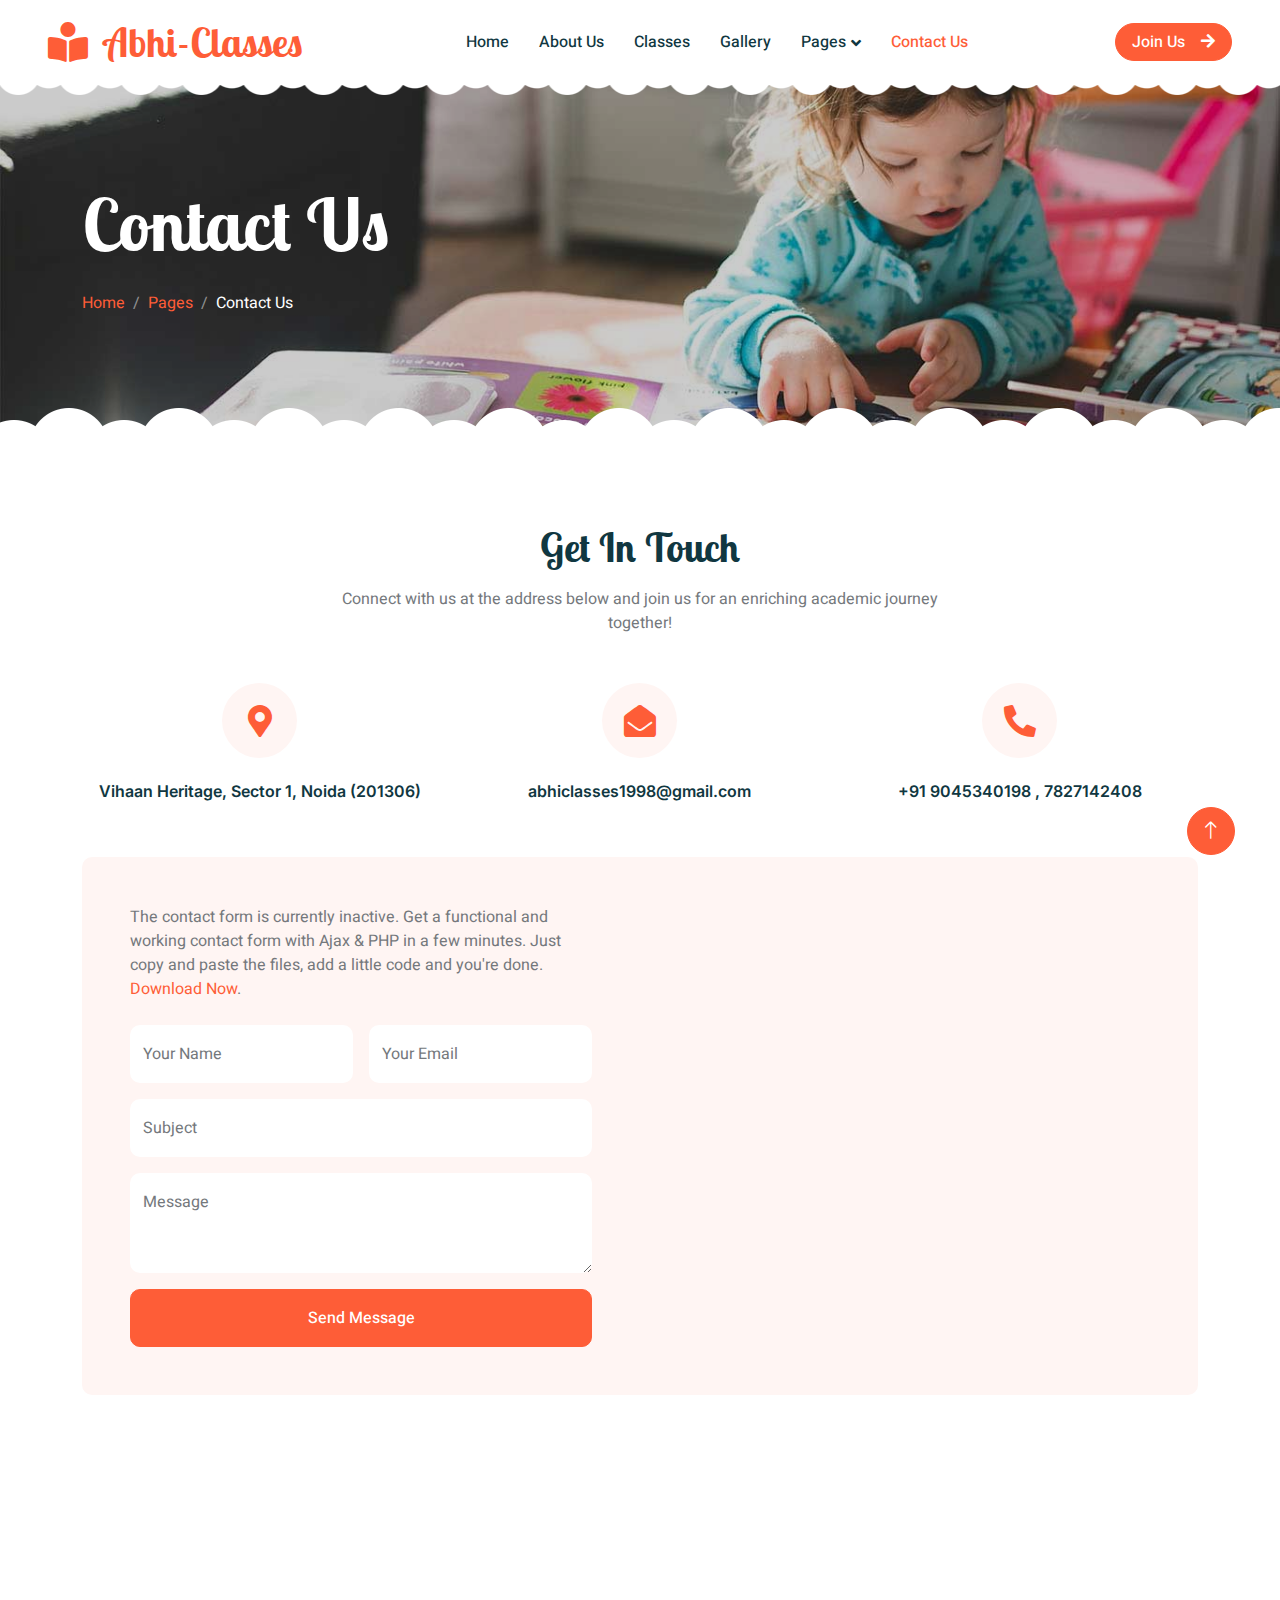
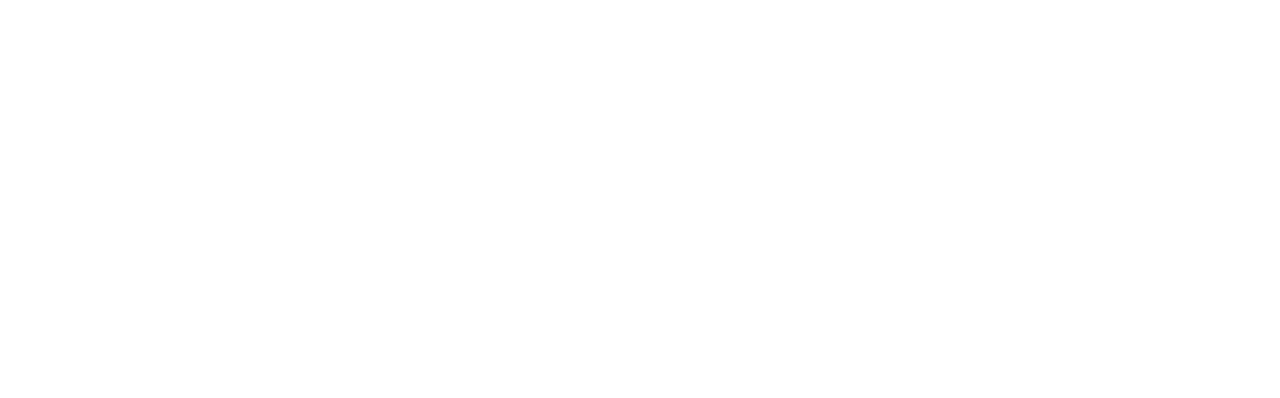
<file: contact.html>
<!DOCTYPE html>
<html lang="en">

<head>
    <meta charset="utf-8">
    <title>Abhi-Classes - Preschool Website Template</title>
    <meta content="width=device-width, initial-scale=1.0" name="viewport">
    <meta content="" name="keywords">
    <meta content="" name="description">

    <!-- Favicon -->
    <link href="img/favicon.ico" rel="icon">

    <!-- Google Web Fonts -->
    <link rel="preconnect" href="https://fonts.googleapis.com">
    <link rel="preconnect" href="https://fonts.gstatic.com" crossorigin>
    <link href="https://fonts.googleapis.com/css2?family=Heebo:wght@400;500;600&family=Inter:wght@600&family=Lobster+Two:wght@700&display=swap" rel="stylesheet">
    
    <!-- Icon Font Stylesheet -->
    <link href="https://cdnjs.cloudflare.com/ajax/libs/font-awesome/5.10.0/css/all.min.css" rel="stylesheet">
    <link href="https://cdn.jsdelivr.net/npm/bootstrap-icons@1.4.1/font/bootstrap-icons.css" rel="stylesheet">

    <!-- Libraries Stylesheet -->
    <link href="lib/animate/animate.min.css" rel="stylesheet">
    <link href="lib/owlcarousel/assets/owl.carousel.min.css" rel="stylesheet">

    <!-- Customized Bootstrap Stylesheet -->
    <link href="css/bootstrap.min.css" rel="stylesheet">

    <!-- Template Stylesheet -->
    <link href="css/style.css" rel="stylesheet">
</head>

<body>
    <div class="container-xxl bg-white p-0">
        <!-- Spinner Start -->
        <div id="spinner" class="show bg-white position-fixed translate-middle w-100 vh-100 top-50 start-50 d-flex align-items-center justify-content-center">
            <div class="spinner-border text-primary" style="width: 3rem; height: 3rem;" role="status">
                <span class="sr-only">Loading...</span>
            </div>
        </div>
        <!-- Spinner End -->


        <!-- Navbar Start -->
        <nav class="navbar navbar-expand-lg bg-white navbar-light sticky-top px-4 px-lg-5 py-lg-0">
            <a href="index.html" class="navbar-brand">
                <h1 class="m-0 text-primary"><i class="fa fa-book-reader me-3"></i>Abhi-Classes</h1>
            </a>
            <button type="button" class="navbar-toggler" data-bs-toggle="collapse" data-bs-target="#navbarCollapse">
                <span class="navbar-toggler-icon"></span>
            </button>
            <div class="collapse navbar-collapse" id="navbarCollapse">
                <div class="navbar-nav mx-auto">
                    <a href="index.html" class="nav-item nav-link">Home</a>
                    <a href="about.html" class="nav-item nav-link">About Us</a>
                    <a href="classes.html" class="nav-item nav-link">Classes</a>
                    <a href="gallery.html" class="nav-item nav-link">Gallery</a>
                    <div class="nav-item dropdown">
                        <a href="#" class="nav-link dropdown-toggle" data-bs-toggle="dropdown">Pages</a>
                        <div class="dropdown-menu rounded-0 rounded-bottom border-0 m-0">
                            <a href="facility.html" class="dropdown-item">School Facilities</a>
                            <a href="team.html" class="dropdown-item">Popular Teachers</a>
                            <a href="call-to-action.html" class="dropdown-item">Become A Teachers</a>
                            <a href="appointment.html" class="dropdown-item">Make Appointment</a>
                            <a href="testimonial.html" class="dropdown-item">Testimonial</a>
                        </div>
                    </div>
                    <a href="contact.html" class="nav-item nav-link active">Contact Us</a>
                </div>
                <a target="_blank" href="https://docs.google.com/forms/d/e/1FAIpQLSfakb1pvdPvXoGfxYBpWAF5oQiDjSSpARz7ddCpN7unk87ClA/viewform?usp=sf_link" class="btn btn-primary rounded-pill px-3 d-none d-lg-block">Join Us<i class="fa fa-arrow-right ms-3"></i></a>
            </div>
        </nav>
        <!-- Navbar End -->


        <!-- Page Header End -->
        <div class="container-xxl py-5 page-header position-relative mb-5">
            <div class="container py-5">
                <h1 class="display-2 text-white animated slideInDown mb-4">Contact Us</h1>
                <nav aria-label="breadcrumb animated slideInDown">
                    <ol class="breadcrumb">
                        <li class="breadcrumb-item"><a href="#">Home</a></li>
                        <li class="breadcrumb-item"><a href="#">Pages</a></li>
                        <li class="breadcrumb-item text-white active" aria-current="page">Contact Us</li>
                    </ol>
                </nav>
            </div>
        </div>
        <!-- Page Header End -->


        <!-- Contact Start -->
        <div class="container-xxl py-5">
            <div class="container">
                <div class="text-center mx-auto mb-5 wow fadeInUp" data-wow-delay="0.1s" style="max-width: 600px;">
                    <h1 class="mb-3">Get In Touch</h1>
                    <p>Connect with us at the address below and join us for an enriching academic journey together!</p>
                </div>
                <div class="row g-4 mb-5">
                    <div class="col-md-6 col-lg-4 text-center wow fadeInUp" data-wow-delay="0.1s">
                        <div class="bg-light rounded-circle d-inline-flex align-items-center justify-content-center mb-4" style="width: 75px; height: 75px;">
                            <i class="fa fa-map-marker-alt fa-2x text-primary"></i>
                        </div>
                        <h6>Vihaan Heritage, Sector 1, Noida (201306)</h6>
                    </div>
                    <div class="col-md-6 col-lg-4 text-center wow fadeInUp" data-wow-delay="0.3s">
                        <div class="bg-light rounded-circle d-inline-flex align-items-center justify-content-center mb-4" style="width: 75px; height: 75px;">
                            <i class="fa fa-envelope-open fa-2x text-primary"></i>
                        </div>
                        <h6>abhiclasses1998@gmail.com</h6>
                    </div>
                    <div class="col-md-6 col-lg-4 text-center wow fadeInUp" data-wow-delay="0.5s">
                        <div class="bg-light rounded-circle d-inline-flex align-items-center justify-content-center mb-4" style="width: 75px; height: 75px;">
                            <i class="fa fa-phone-alt fa-2x text-primary"></i>
                        </div>
                        <h6>+91 9045340198 , 7827142408</h6>
                    </div>
                </div>

                <div class="bg-light rounded">
                    <div class="row g-0">
                        <div class="col-lg-6 wow fadeIn" data-wow-delay="0.1s">
                            <div class="h-100 d-flex flex-column justify-content-center p-5">
                                <p class="mb-4">The contact form is currently inactive. Get a functional and working contact form with Ajax & PHP in a few minutes. Just copy and paste the files, add a little code and you're done. <a href="https://htmlcodex.com/contact-form">Download Now</a>.</p>
                                <form>
                                    <div class="row g-3">
                                        <div class="col-sm-6">
                                            <div class="form-floating">
                                                <input type="text" class="form-control border-0" id="name" placeholder="Your Name">
                                                <label for="name">Your Name</label>
                                            </div>
                                        </div>
                                        <div class="col-sm-6">
                                            <div class="form-floating">
                                                <input type="email" class="form-control border-0" id="email" placeholder="Your Email">
                                                <label for="email">Your Email</label>
                                            </div>
                                        </div>
                                        <div class="col-12">
                                            <div class="form-floating">
                                                <input type="text" class="form-control border-0" id="subject" placeholder="Subject">
                                                <label for="subject">Subject</label>
                                            </div>
                                        </div>
                                        <div class="col-12">
                                            <div class="form-floating">
                                                <textarea class="form-control border-0" placeholder="Leave a message here" id="message" style="height: 100px"></textarea>
                                                <label for="message">Message</label>
                                            </div>
                                        </div>
                                        <div class="col-12">
                                            <button class="btn btn-primary w-100 py-3" type="submit">Send Message</button>
                                        </div>  
                                    </div>
                                </form>
                            </div>
                        </div>
                        <div class="col-lg-6 wow fadeIn" data-wow-delay="0.5s" style="min-height: 400px;">
                            <div class="position-relative h-100">
                                <iframe class="position-relative rounded w-100 h-100"
                                src="https://www.google.com/maps/embed?pb=!1m18!1m12!1m3!1d3001156.4288297426!2d77.44285!3d28.5633842!2m3!1f0!2f0!3f0!3m2!1i1024!2i768!4f13.1!3m3!1m2!1s0x390cefbbe79b42dd%3A0xbe92c2c2096f79b3!2sVihaan%20Heritage%20Bisrakh!5e0!3m2!1sen!2s!4v1603794290143!5m2!1sen!2s"
                                frameborder="0" style="min-height: 400px; border:0;" allowfullscreen="" aria-hidden="false"
                                tabindex="0"></iframe>
                            </div>
                        </div>
                    </div>
                </div>
            </div>
        </div>
        <!-- Contact End -->


        <!-- Footer Start -->
        <div class="container-fluid bg-dark text-white-50 footer pt-5 mt-5 wow fadeIn" data-wow-delay="0.1s">
            <div class="container py-5">
                <div class="row g-5">
                    <div class="col-lg-4 col-md-6">
                        <h3 class="text-white mb-4">Get In Touch</h3>
                        <p class="mb-2"><i class="fa fa-map-marker-alt me-3"></i>Vihaan Heritage, Sector 1, 201306 </p>
                        <p class="mb-2"><i class="fa fa-phone-alt me-3"></i>+91 9045340198 , 7827142408</p>
                        <p class="mb-2"><i class="fa fa-envelope me-3"></i>abhiclasses1998@gmail.com</p>
                        <div class="d-flex pt-2">
                            <a class="btn btn-outline-light btn-social" href=""><i class="fab fa-twitter"></i></a>
                            <a class="btn btn-outline-light btn-social" href=""><i class="fab fa-facebook-f"></i></a>
                            <a class="btn btn-outline-light btn-social" href=""><i class="fab fa-youtube"></i></a>
                            <a class="btn btn-outline-light btn-social" href=""><i class="fab fa-linkedin-in"></i></a>
                        </div>
                    </div>

                    <div class="col-lg-4 col-md-6">
                        <h3 class="text-white mb-4">Quick Links</h3>
                        <a class="btn btn-link text-white-50" href="">About Us</a>
                        <a class="btn btn-link text-white-50" href="">Contact Us</a>
                        <a class="btn btn-link text-white-50" href="">Our Services</a>
                        <!-- <a class="btn btn-link text-white-50" href="">Privacy Policy</a> -->
                        <!-- <a class="btn btn-link text-white-50" href="">Terms & Condition</a> -->
                    </div>

                    <div class="col-lg-4 col-md-6">
                        <h3 class="text-white mb-4">Photo Gallery</h3>
                        <div class="row g-2 pt-2">
                            <div class="col-4">
                                <img class="img-fluid rounded bg-light p-1" src="img/classes-1.jpg" alt="">
                            </div>
                            <div class="col-4">
                                <img class="img-fluid rounded bg-light p-1" src="img/classes-2.jpg" alt="">
                            </div>
                            <div class="col-4">
                                <img class="img-fluid rounded bg-light p-1" src="img/classes-3.jpg" alt="">
                            </div>
                            <div class="col-4">
                                <img class="img-fluid rounded bg-light p-1" src="img/classes-4.jpg" alt="">
                            </div>
                            <div class="col-4">
                                <img class="img-fluid rounded bg-light p-1" src="img/classes-5.jpg" alt="">
                            </div>
                            <div class="col-4">
                                <img class="img-fluid rounded bg-light p-1" src="img/classes-6.jpg" alt="">
                            </div>
                        </div>
                    </div>
                    <!-- <div class="col-lg-3 col-md-6">
                        <h3 class="text-white mb-4">Newsletter</h3>
                        <p>Dolor amet sit justo amet elitr clita ipsum elitr est.</p>
                        <div class="position-relative mx-auto" style="max-width: 400px;">
                            <input class="form-control bg-transparent w-100 py-3 ps-4 pe-5" type="text"
                                placeholder="Your email">
                            <button type="button"
                                class="btn btn-primary py-2 position-absolute top-0 end-0 mt-2 me-2">SignUp</button>
                        </div>
                    </div> -->
                </div>
            </div>
            <div class="container">
                <div class="copyright">
                    <div class="row">
                        <div class="col-md-6 text-center text-md-start mb-3 mb-md-0">
                            &copy; <a class="border-bottom" href="#">abhiclasses2024</a>, All Right Reserved.

                            <!--/*** This template is free as long as you keep the footer author’s credit link/attribution link/backlink. If you'd like to use the template without the footer author’s credit link/attribution link/backlink, you can purchase the Credit Removal License from "https://htmlcodex.com/credit-removal". Thank you for your support. ***/-->
                            <!-- Designed By <a class="border-bottom" href="https://htmlcodex.com">HTML Codex -->

                            </a>
                        </div>
                        <!-- <div class="col-md-6 text-center text-md-end">
                            <div class="footer-menu">
                                <a href="">Home</a>
                                <a href="">Cookies</a>
                                <a href="">Help</a>
                                <a href="">FQAs</a>
                            </div>
                        </div> -->
                    </div>
                </div>
            </div>
        </div>
        <!-- Footer End -->


        <!-- Back to Top -->
        <a href="#" class="btn btn-lg btn-primary btn-lg-square back-to-top"><i class="bi bi-arrow-up"></i></a>
    </div>

    <!-- JavaScript Libraries -->
    <script src="https://code.jquery.com/jquery-3.4.1.min.js"></script>
    <script src="https://cdn.jsdelivr.net/npm/bootstrap@5.0.0/dist/js/bootstrap.bundle.min.js"></script>
    <script src="lib/wow/wow.min.js"></script>
    <script src="lib/easing/easing.min.js"></script>
    <script src="lib/waypoints/waypoints.min.js"></script>
    <script src="lib/owlcarousel/owl.carousel.min.js"></script>

    <!-- Template Javascript -->
    <script src="js/main.js"></script>
</body>

</html>
</file>
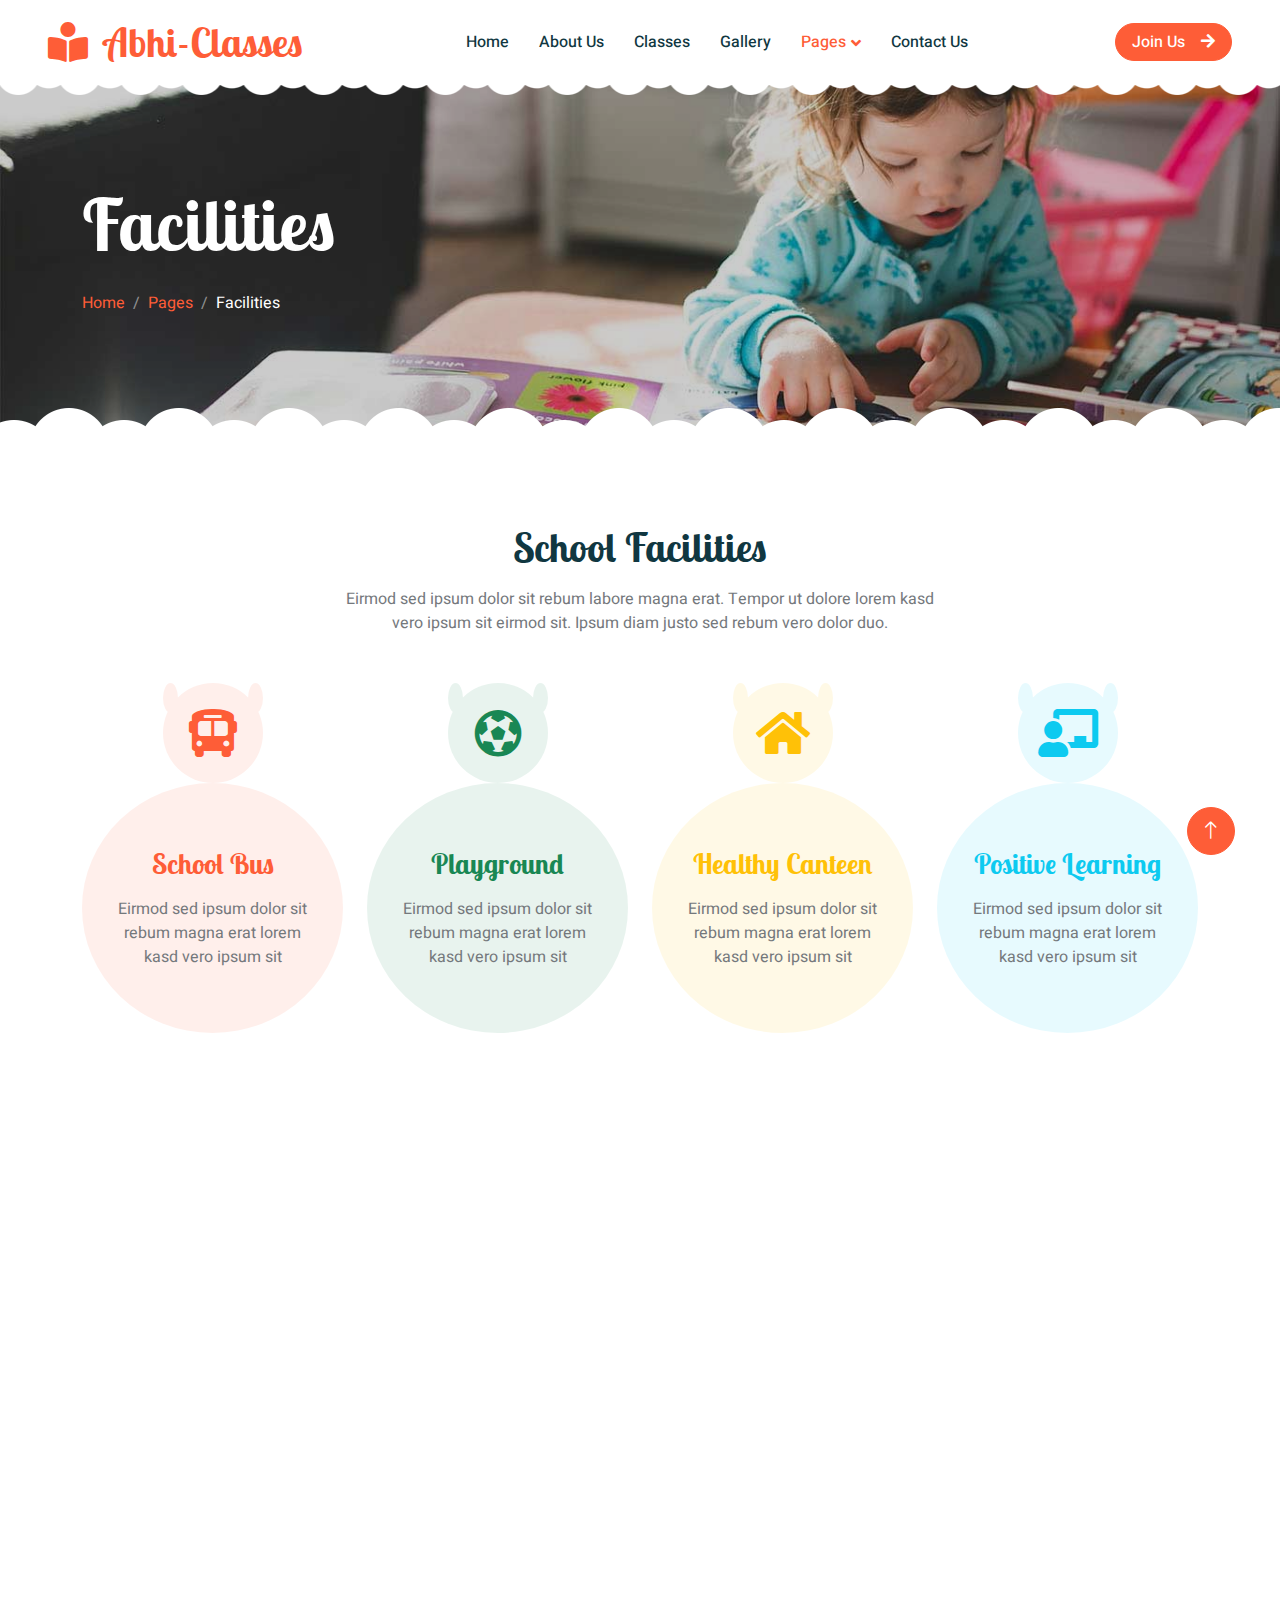
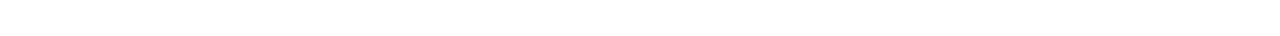
<file: facility.html>
<!DOCTYPE html>
<html lang="en">

<head>
    <meta charset="utf-8">
    <title>Abhi-Classes - Preschool Website Template</title>
    <meta content="width=device-width, initial-scale=1.0" name="viewport">
    <meta content="" name="keywords">
    <meta content="" name="description">

    <!-- Favicon -->
    <link href="img/favicon.ico" rel="icon">

    <!-- Google Web Fonts -->
    <link rel="preconnect" href="https://fonts.googleapis.com">
    <link rel="preconnect" href="https://fonts.gstatic.com" crossorigin>
    <link href="https://fonts.googleapis.com/css2?family=Heebo:wght@400;500;600&family=Inter:wght@600&family=Lobster+Two:wght@700&display=swap" rel="stylesheet">
    
    <!-- Icon Font Stylesheet -->
    <link href="https://cdnjs.cloudflare.com/ajax/libs/font-awesome/5.10.0/css/all.min.css" rel="stylesheet">
    <link href="https://cdn.jsdelivr.net/npm/bootstrap-icons@1.4.1/font/bootstrap-icons.css" rel="stylesheet">

    <!-- Libraries Stylesheet -->
    <link href="lib/animate/animate.min.css" rel="stylesheet">
    <link href="lib/owlcarousel/assets/owl.carousel.min.css" rel="stylesheet">

    <!-- Customized Bootstrap Stylesheet -->
    <link href="css/bootstrap.min.css" rel="stylesheet">

    <!-- Template Stylesheet -->
    <link href="css/style.css" rel="stylesheet">
</head>

<body>
    <div class="container-xxl bg-white p-0">
        <!-- Spinner Start -->
        <div id="spinner" class="show bg-white position-fixed translate-middle w-100 vh-100 top-50 start-50 d-flex align-items-center justify-content-center">
            <div class="spinner-border text-primary" style="width: 3rem; height: 3rem;" role="status">
                <span class="sr-only">Loading...</span>
            </div>
        </div>
        <!-- Spinner End -->


        <!-- Navbar Start -->
        <nav class="navbar navbar-expand-lg bg-white navbar-light sticky-top px-4 px-lg-5 py-lg-0">
            <a href="index.html" class="navbar-brand">
                <h1 class="m-0 text-primary"><i class="fa fa-book-reader me-3"></i>Abhi-Classes</h1>
            </a>
            <button type="button" class="navbar-toggler" data-bs-toggle="collapse" data-bs-target="#navbarCollapse">
                <span class="navbar-toggler-icon"></span>
            </button>
            <div class="collapse navbar-collapse" id="navbarCollapse">
                <div class="navbar-nav mx-auto">
                    <a href="index.html" class="nav-item nav-link">Home</a>
                    <a href="about.html" class="nav-item nav-link">About Us</a>
                    <a href="classes.html" class="nav-item nav-link">Classes</a>
                    <a href="gallery.html" class="nav-item nav-link">Gallery</a>
                    <div class="nav-item dropdown">
                        <a href="#" class="nav-link dropdown-toggle active" data-bs-toggle="dropdown">Pages</a>
                        <div class="dropdown-menu rounded-0 rounded-bottom border-0 shadow-sm m-0">
                            <a href="facility.html" class="dropdown-item active">School Facilities</a>
                            <a href="team.html" class="dropdown-item">Popular Teachers</a>
                            <a href="call-to-action.html" class="dropdown-item">Become A Teachers</a>
                            <a href="appointment.html" class="dropdown-item">Make Appointment</a>
                            <a href="testimonial.html" class="dropdown-item">Testimonial</a>
                            <a href="404.html" class="dropdown-item">404 Error</a>
                        </div>
                    </div>
                    <a href="contact.html" class="nav-item nav-link">Contact Us</a>
                </div>
                <a target="_blank" href="https://docs.google.com/forms/d/e/1FAIpQLSfakb1pvdPvXoGfxYBpWAF5oQiDjSSpARz7ddCpN7unk87ClA/viewform?usp=sf_link" class="btn btn-primary rounded-pill px-3 d-none d-lg-block">Join Us<i class="fa fa-arrow-right ms-3"></i></a>
            </div>
        </nav>
        <!-- Navbar End -->


        <!-- Page Header End -->
        <div class="container-xxl py-5 page-header position-relative mb-5">
            <div class="container py-5">
                <h1 class="display-2 text-white animated slideInDown mb-4">Facilities</h1>
                <nav aria-label="breadcrumb animated slideInDown">
                    <ol class="breadcrumb">
                        <li class="breadcrumb-item"><a href="#">Home</a></li>
                        <li class="breadcrumb-item"><a href="#">Pages</a></li>
                        <li class="breadcrumb-item text-white active" aria-current="page">Facilities</li>
                    </ol>
                </nav>
            </div>
        </div>
        <!-- Page Header End -->


        <!-- Facilities Start -->
        <div class="container-xxl py-5">
            <div class="container">
                <div class="text-center mx-auto mb-5 wow fadeInUp" data-wow-delay="0.1s" style="max-width: 600px;">
                    <h1 class="mb-3">School Facilities</h1>
                    <p>Eirmod sed ipsum dolor sit rebum labore magna erat. Tempor ut dolore lorem kasd vero ipsum sit eirmod sit. Ipsum diam justo sed rebum vero dolor duo.</p>
                </div>
                <div class="row g-4">
                    <div class="col-lg-3 col-sm-6 wow fadeInUp" data-wow-delay="0.1s">
                        <div class="facility-item">
                            <div class="facility-icon bg-primary">
                                <span class="bg-primary"></span>
                                <i class="fa fa-bus-alt fa-3x text-primary"></i>
                                <span class="bg-primary"></span>
                            </div>
                            <div class="facility-text bg-primary">
                                <h3 class="text-primary mb-3">School Bus</h3>
                                <p class="mb-0">Eirmod sed ipsum dolor sit rebum magna erat lorem kasd vero ipsum sit</p>
                            </div>
                        </div>
                    </div>
                    <div class="col-lg-3 col-sm-6 wow fadeInUp" data-wow-delay="0.3s">
                        <div class="facility-item">
                            <div class="facility-icon bg-success">
                                <span class="bg-success"></span>
                                <i class="fa fa-futbol fa-3x text-success"></i>
                                <span class="bg-success"></span>
                            </div>
                            <div class="facility-text bg-success">
                                <h3 class="text-success mb-3">Playground</h3>
                                <p class="mb-0">Eirmod sed ipsum dolor sit rebum magna erat lorem kasd vero ipsum sit</p>
                            </div>
                        </div>
                    </div>
                    <div class="col-lg-3 col-sm-6 wow fadeInUp" data-wow-delay="0.5s">
                        <div class="facility-item">
                            <div class="facility-icon bg-warning">
                                <span class="bg-warning"></span>
                                <i class="fa fa-home fa-3x text-warning"></i>
                                <span class="bg-warning"></span>
                            </div>
                            <div class="facility-text bg-warning">
                                <h3 class="text-warning mb-3">Healthy Canteen</h3>
                                <p class="mb-0">Eirmod sed ipsum dolor sit rebum magna erat lorem kasd vero ipsum sit</p>
                            </div>
                        </div>
                    </div>
                    <div class="col-lg-3 col-sm-6 wow fadeInUp" data-wow-delay="0.7s">
                        <div class="facility-item">
                            <div class="facility-icon bg-info">
                                <span class="bg-info"></span>
                                <i class="fa fa-chalkboard-teacher fa-3x text-info"></i>
                                <span class="bg-info"></span>
                            </div>
                            <div class="facility-text bg-info">
                                <h3 class="text-info mb-3">Positive Learning</h3>
                                <p class="mb-0">Eirmod sed ipsum dolor sit rebum magna erat lorem kasd vero ipsum sit</p>
                            </div>
                        </div>
                    </div>
                </div>
            </div>
        </div>
        <!-- Facilities End -->


           <!-- Footer Start -->
           <div class="container-fluid bg-dark text-white-50 footer pt-5 mt-5 wow fadeIn" data-wow-delay="0.1s">
            <div class="container py-5">
                <div class="row g-5">
                    <div class="col-lg-4 col-md-6">
                        <h3 class="text-white mb-4">Get In Touch</h3>
                        <p class="mb-2"><i class="fa fa-map-marker-alt me-3"></i>Vihaan Heritage, Sector 1, 201306 </p>
                        <p class="mb-2"><i class="fa fa-phone-alt me-3"></i>+91 9045340198 , 7827142408</p>
                        <p class="mb-2"><i class="fa fa-envelope me-3"></i>abhiclasses1998@gmail.com</p>
                        <div class="d-flex pt-2">
                            <a class="btn btn-outline-light btn-social" href=""><i class="fab fa-twitter"></i></a>
                            <a class="btn btn-outline-light btn-social" href=""><i class="fab fa-facebook-f"></i></a>
                            <a class="btn btn-outline-light btn-social" href=""><i class="fab fa-youtube"></i></a>
                            <a class="btn btn-outline-light btn-social" href=""><i class="fab fa-linkedin-in"></i></a>
                        </div>
                    </div>

                    <div class="col-lg-4 col-md-6">
                        <h3 class="text-white mb-4">Quick Links</h3>
                        <a class="btn btn-link text-white-50" href="">About Us</a>
                        <a class="btn btn-link text-white-50" href="">Contact Us</a>
                        <a class="btn btn-link text-white-50" href="">Our Services</a>
                        <!-- <a class="btn btn-link text-white-50" href="">Privacy Policy</a> -->
                        <!-- <a class="btn btn-link text-white-50" href="">Terms & Condition</a> -->
                    </div>

                    <div class="col-lg-4 col-md-6">
                        <h3 class="text-white mb-4">Photo Gallery</h3>
                        <div class="row g-2 pt-2">
                            <div class="col-4">
                                <img class="img-fluid rounded bg-light p-1" src="img/classes-1.jpg" alt="">
                            </div>
                            <div class="col-4">
                                <img class="img-fluid rounded bg-light p-1" src="img/classes-2.jpg" alt="">
                            </div>
                            <div class="col-4">
                                <img class="img-fluid rounded bg-light p-1" src="img/classes-3.jpg" alt="">
                            </div>
                            <div class="col-4">
                                <img class="img-fluid rounded bg-light p-1" src="img/classes-4.jpg" alt="">
                            </div>
                            <div class="col-4">
                                <img class="img-fluid rounded bg-light p-1" src="img/classes-5.jpg" alt="">
                            </div>
                            <div class="col-4">
                                <img class="img-fluid rounded bg-light p-1" src="img/classes-6.jpg" alt="">
                            </div>
                        </div>
                    </div>
                    <!-- <div class="col-lg-3 col-md-6">
                        <h3 class="text-white mb-4">Newsletter</h3>
                        <p>Dolor amet sit justo amet elitr clita ipsum elitr est.</p>
                        <div class="position-relative mx-auto" style="max-width: 400px;">
                            <input class="form-control bg-transparent w-100 py-3 ps-4 pe-5" type="text"
                                placeholder="Your email">
                            <button type="button"
                                class="btn btn-primary py-2 position-absolute top-0 end-0 mt-2 me-2">SignUp</button>
                        </div>
                    </div> -->
                </div>
            </div>
            <div class="container">
                <div class="copyright">
                    <div class="row">
                        <div class="col-md-6 text-center text-md-start mb-3 mb-md-0">
                            &copy; <a class="border-bottom" href="#">abhiclasses2024</a>, All Right Reserved.

                            <!--/*** This template is free as long as you keep the footer author’s credit link/attribution link/backlink. If you'd like to use the template without the footer author’s credit link/attribution link/backlink, you can purchase the Credit Removal License from "https://htmlcodex.com/credit-removal". Thank you for your support. ***/-->
                            <!-- Designed By <a class="border-bottom" href="https://htmlcodex.com">HTML Codex -->

                            </a>
                        </div>
                        <!-- <div class="col-md-6 text-center text-md-end">
                            <div class="footer-menu">
                                <a href="">Home</a>
                                <a href="">Cookies</a>
                                <a href="">Help</a>
                                <a href="">FQAs</a>
                            </div>
                        </div> -->
                    </div>
                </div>
            </div>
        </div>
        <!-- Footer End -->


        <!-- Back to Top -->
        <a href="#" class="btn btn-lg btn-primary btn-lg-square back-to-top"><i class="bi bi-arrow-up"></i></a>
    </div>

    <!-- JavaScript Libraries -->
    <script src="https://code.jquery.com/jquery-3.4.1.min.js"></script>
    <script src="https://cdn.jsdelivr.net/npm/bootstrap@5.0.0/dist/js/bootstrap.bundle.min.js"></script>
    <script src="lib/wow/wow.min.js"></script>
    <script src="lib/easing/easing.min.js"></script>
    <script src="lib/waypoints/waypoints.min.js"></script>
    <script src="lib/owlcarousel/owl.carousel.min.js"></script>

    <!-- Template Javascript -->
    <script src="js/main.js"></script>
</body>

</html>
</file>
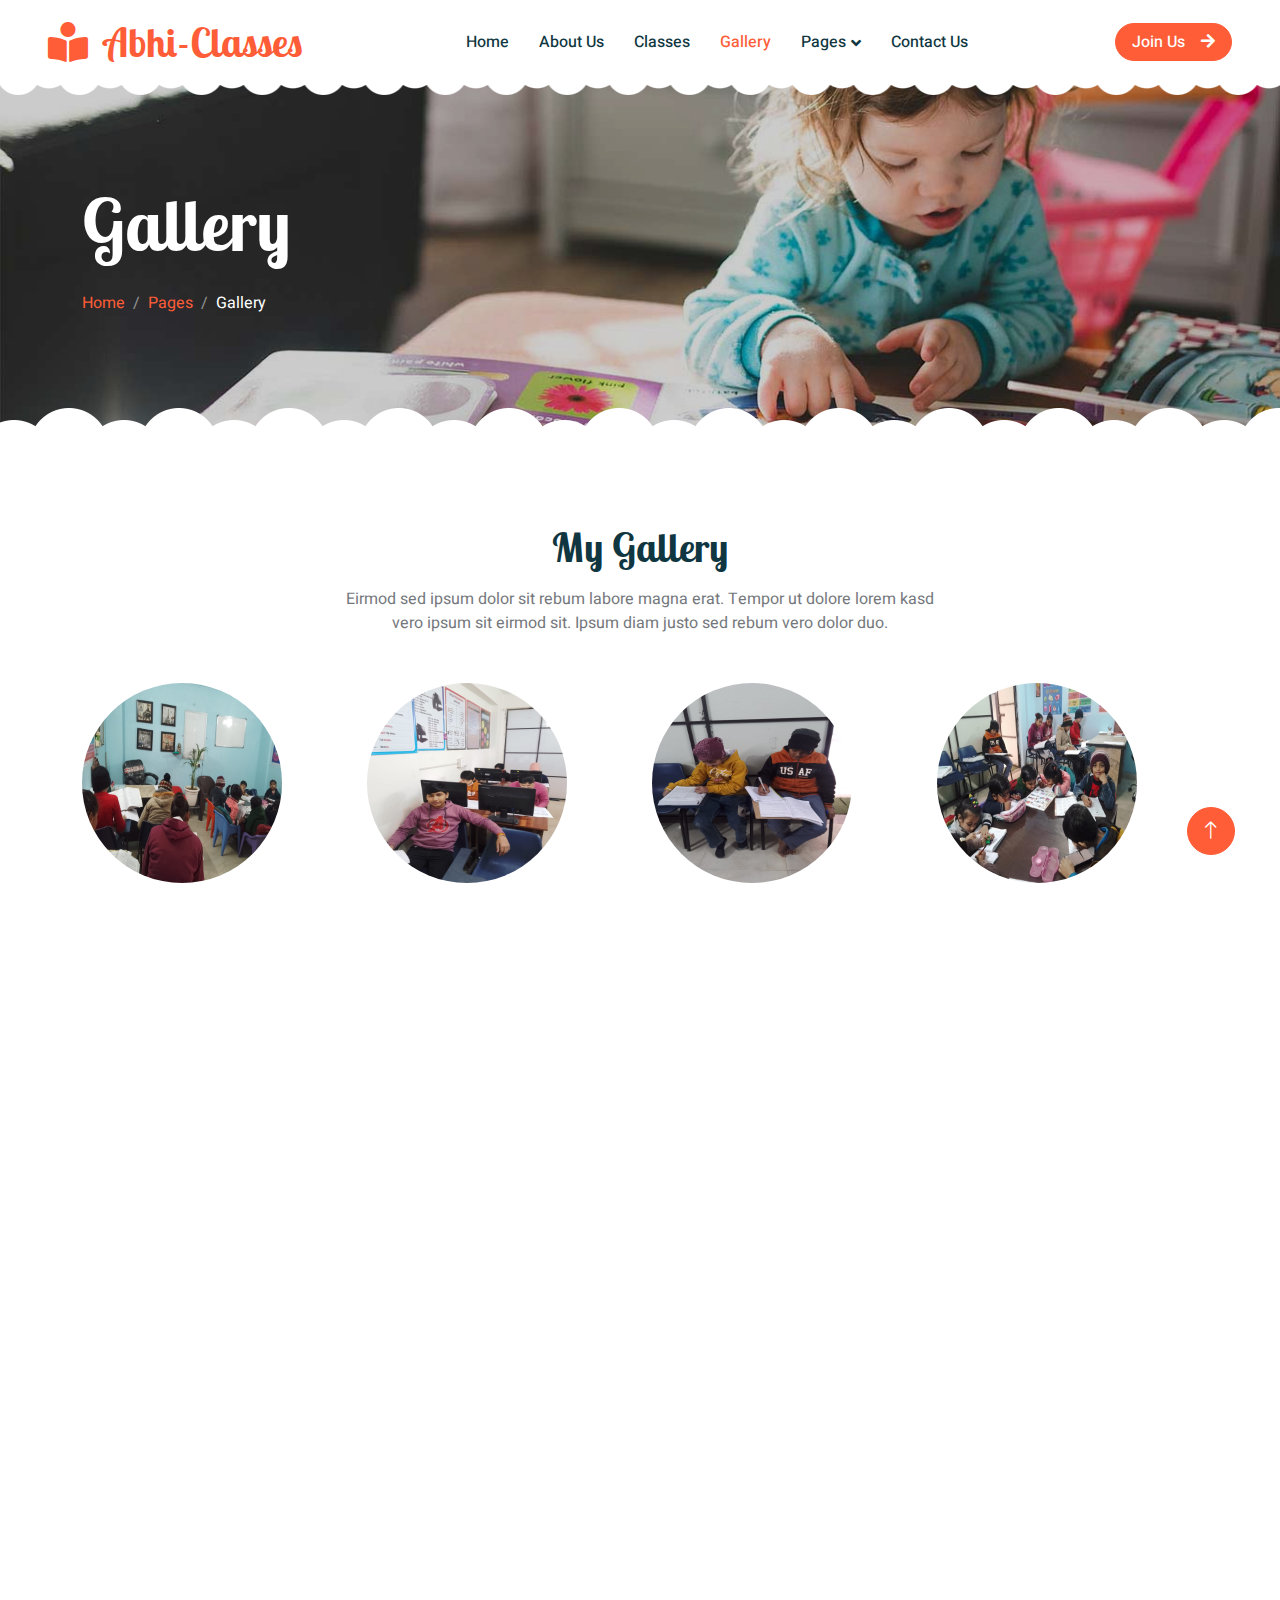
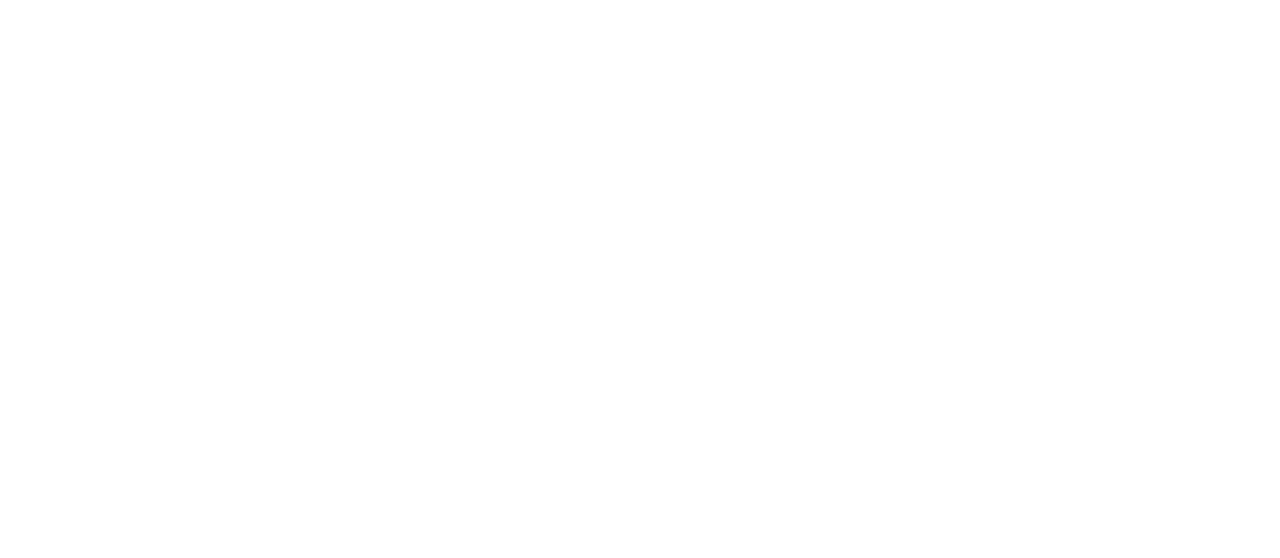
<file: gallery.html>
<!DOCTYPE html>
<html lang="en">

<head>
    <meta charset="utf-8">
    <title>Abhi-Classes - Preschool Website Template</title>
    <meta content="width=device-width, initial-scale=1.0" name="viewport">
    <meta content="" name="keywords">
    <meta content="" name="description">

    <!-- Favicon -->
    <link href="img/favicon.ico" rel="icon">

    <!-- Google Web Fonts -->
    <link rel="preconnect" href="https://fonts.googleapis.com">
    <link rel="preconnect" href="https://fonts.gstatic.com" crossorigin>
    <link
        href="https://fonts.googleapis.com/css2?family=Heebo:wght@400;500;600&family=Inter:wght@600&family=Lobster+Two:wght@700&display=swap"
        rel="stylesheet">

    <!-- Icon Font Stylesheet -->
    <link href="https://cdnjs.cloudflare.com/ajax/libs/font-awesome/5.10.0/css/all.min.css" rel="stylesheet">
    <link href="https://cdn.jsdelivr.net/npm/bootstrap-icons@1.4.1/font/bootstrap-icons.css" rel="stylesheet">

    <!-- Libraries Stylesheet -->
    <link href="lib/animate/animate.min.css" rel="stylesheet">
    <link href="lib/owlcarousel/assets/owl.carousel.min.css" rel="stylesheet">

    <!-- Customized Bootstrap Stylesheet -->
    <link href="css/bootstrap.min.css" rel="stylesheet">

    <!-- Template Stylesheet -->
    <link href="css/style.css" rel="stylesheet">
</head>

<body>
    <div class="container-xxl bg-white p-0">
        <!-- Spinner Start -->
        <div id="spinner"
            class="show bg-white position-fixed translate-middle w-100 vh-100 top-50 start-50 d-flex align-items-center justify-content-center">
            <div class="spinner-border text-primary" style="width: 3rem; height: 3rem;" role="status">
                <span class="sr-only">Loading...</span>
            </div>
        </div>
        <!-- Spinner End -->


        <!-- Navbar Start -->
        <nav class="navbar navbar-expand-lg bg-white navbar-light sticky-top px-4 px-lg-5 py-lg-0">
            <a href="index.html" class="navbar-brand">
                <h1 class="m-0 text-primary"><i class="fa fa-book-reader me-3"></i>Abhi-Classes</h1>
            </a>
            <button type="button" class="navbar-toggler" data-bs-toggle="collapse" data-bs-target="#navbarCollapse">
                <span class="navbar-toggler-icon"></span>
            </button>
            <div class="collapse navbar-collapse" id="navbarCollapse">
                <div class="navbar-nav mx-auto">
                    <a href="index.html" class="nav-item nav-link">Home</a>
                    <a href="about.html" class="nav-item nav-link">About Us</a>
                    <a href="classes.html" class="nav-item nav-link">Classes</a>
                    <a href="gallery.html" class="nav-item nav-link active">Gallery</a>
                    <div class="nav-item dropdown">
                        <a href="#" class="nav-link dropdown-toggle" data-bs-toggle="dropdown">Pages</a>
                        <div class="dropdown-menu rounded-0 rounded-bottom border-0 shadow-sm m-0">
                            <a href="facility.html" class="dropdown-item">School Facilities</a>
                            <a href="team.html" class="dropdown-item">Popular Teachers</a>
                            <a href="call-to-action.html" class="dropdown-item">Become A Teachers</a>
                            <a href="appointment.html" class="dropdown-item">Make Appointment</a>
                            <a href="testimonial.html" class="dropdown-item">Testimonial</a>
                            <a href="404.html" class="dropdown-item">404 Error</a>
                        </div>
                    </div>
                    <a href="contact.html" class="nav-item nav-link">Contact Us</a>
                </div>
                <a target="_blank" href="https://docs.google.com/forms/d/e/1FAIpQLSfakb1pvdPvXoGfxYBpWAF5oQiDjSSpARz7ddCpN7unk87ClA/viewform?usp=sf_link" class="btn btn-primary rounded-pill px-3 d-none d-lg-block">Join Us<i class="fa fa-arrow-right ms-3"></i></a>

            </div>
        </nav>
        <!-- Navbar End -->


        <!-- Page Header End -->
        <div class="container-xxl py-5 page-header position-relative mb-5">
            <div class="container py-5">
                <h1 class="display-2 text-white animated slideInDown mb-4">Gallery</h1>
                <nav aria-label="breadcrumb animated slideInDown">
                    <ol class="breadcrumb">
                        <li class="breadcrumb-item"><a href="#">Home</a></li>
                        <li class="breadcrumb-item"><a href="#">Pages</a></li>
                        <li class="breadcrumb-item text-white active" aria-current="page">Gallery</li>
                    </ol>
                </nav>
            </div>
        </div>
        <!-- Page Header End -->


        <!-- Classes Start -->
        <div class="container-xxl py-5">
            <div class="container">
                <div class="text-center mx-auto mb-5 wow fadeInUp" data-wow-delay="0.1s" style="max-width: 600px;">
                    <h1 class="mb-3">My Gallery</h1>
                    <p>Eirmod sed ipsum dolor sit rebum labore magna erat. Tempor ut dolore lorem kasd vero ipsum sit
                        eirmod sit. Ipsum diam justo sed rebum vero dolor duo.</p>
                </div>
                <div class="row g-4">
                    <div class="col-lg-3 col-md-4 wow fadeInUp" data-wow-delay="0.1s">
                        <div class="classes-item">
                            <div class="d-flex align-items-center">
                                <img class="rounded-circle flex-shrink-0" src="img/gallery/img1.jpeg" alt=""
                                    style="width: 200px; height: 200px;">
                            </div>
                        </div>
                    </div>
                    <div class="col-lg-3 col-md-4 wow fadeInUp" data-wow-delay="0.1s">
                        <div class="classes-item">
                            <div class="d-flex align-items-center">
                                <img class="rounded-circle flex-shrink-0" src="img/gallery/img2.jpeg" alt=""
                                    style="width: 200px; height: 200px;">
                            </div>
                        </div>
                    </div> <div class="col-lg-3 col-md-4 wow fadeInUp" data-wow-delay="0.1s">
                        <div class="classes-item">
                            <div class="d-flex align-items-center">
                                <img class="rounded-circle flex-shrink-0" src="img/gallery/img3.jpeg" alt=""
                                    style="width: 200px; height: 200px;">
                            </div>
                        </div>
                    </div> <div class="col-lg-3 col-md-4 wow fadeInUp" data-wow-delay="0.1s">
                        <div class="classes-item">
                            <div class="d-flex align-items-center">
                                <img class="rounded-circle flex-shrink-0" src="img/gallery/img4.jpeg" alt=""
                                    style="width: 200px; height: 200px;">
                            </div>
                        </div>
                    </div> <div class="col-lg-3 col-md-4 wow fadeInUp" data-wow-delay="0.1s">
                        <div class="classes-item">
                            <div class="d-flex align-items-center">
                                <img class="rounded-circle flex-shrink-0" src="img/gallery/img5.jpeg" alt=""
                                    style="width: 200px; height: 200px;">
                            </div>
                        </div>
                    </div> <div class="col-lg-3 col-md-4 wow fadeInUp" data-wow-delay="0.1s">
                        <div class="classes-item">
                            <div class="d-flex align-items-center">
                                <img class="rounded-circle flex-shrink-0" src="img/gallery/img6.jpeg" alt=""
                                    style="width: 200px; height: 200px;">
                            </div>
                        </div>
                    </div> <div class="col-lg-3 col-md-4 wow fadeInUp" data-wow-delay="0.1s">
                        <div class="classes-item">
                            <div class="d-flex align-items-center">
                                <img class="rounded-circle flex-shrink-0" src="img/gallery/img7.jpeg" alt=""
                                    style="width: 200px; height: 200px;">
                            </div>
                        </div>
                    </div> <div class="col-lg-3 col-md-4 wow fadeInUp" data-wow-delay="0.1s">
                        <div class="classes-item">
                            <div class="d-flex align-items-center">
                                <img class="rounded-circle flex-shrink-0" src="img/gallery/img8.jpeg" alt=""
                                    style="width: 200px; height: 200px;">
                            </div>
                        </div>
                    </div> <div class="col-lg-3 col-md-4 wow fadeInUp" data-wow-delay="0.1s">
                        <div class="classes-item">
                            <div class="d-flex align-items-center">
                                <img class="rounded-circle flex-shrink-0" src="img/gallery/img9.jpeg" alt=""
                                    style="width: 200px; height: 200px;">
                            </div>
                        </div>
                    </div> <div class="col-lg-3 col-md-4 wow fadeInUp" data-wow-delay="0.1s">
                        <div class="classes-item">
                            <div class="d-flex align-items-center">
                                <img class="rounded-circle flex-shrink-0" src="img/gallery/img10.jpeg" alt=""
                                    style="width: 200px; height: 200px;">
                            </div>
                        </div>
                    </div> <div class="col-lg-3 col-md-4 wow fadeInUp" data-wow-delay="0.1s">
                        <div class="classes-item">
                            <div class="d-flex align-items-center">
                                <img class="rounded-circle flex-shrink-0" src="img/gallery/img11.jpeg" alt=""
                                    style="width: 200px; height: 200px;">
                            </div>
                        </div>
                    </div> <div class="col-lg-3 col-md-4 wow fadeInUp" data-wow-delay="0.1s">
                        <div class="classes-item">
                            <div class="d-flex align-items-center">
                                <img class="rounded-circle flex-shrink-0" src="img/gallery/img12.jpeg" alt=""
                                    style="width: 200px; height: 200px;">
                            </div>
                        </div>
                    </div> <div class="col-lg-3 col-md-4 wow fadeInUp" data-wow-delay="0.1s">
                        <div class="classes-item">
                            <div class="d-flex align-items-center">
                                <img class="rounded-circle flex-shrink-0" src="img/gallery/img13.jpeg" alt=""
                                    style="width: 200px; height: 200px;">
                            </div>
                        </div>
                    </div> <div class="col-lg-3 col-md-4 wow fadeInUp" data-wow-delay="0.1s">
                        <div class="classes-item">
                            <div class="d-flex align-items-center">
                                <img class="rounded-circle flex-shrink-0" src="img/gallery/img14.jpeg" alt=""
                                    style="width: 200px; height: 200px;">
                            </div>
                        </div>
                    </div> <div class="col-lg-3 col-md-4 wow fadeInUp" data-wow-delay="0.1s">
                        <div class="classes-item">
                            <div class="d-flex align-items-center">
                                <img class="rounded-circle flex-shrink-0" src="img/gallery/img15.jpeg" alt=""
                                    style="width: 200px; height: 200px;">
                            </div>
                        </div>
                    </div>

                </div>
            </div>
        </div>
        <!-- Classes End -->



        <!-- Footer Start -->
        <div class="container-fluid bg-dark text-white-50 footer pt-5 mt-5 wow fadeIn" data-wow-delay="0.1s">
            <div class="container py-5">
                <div class="row g-5">
                    <div class="col-lg-4 col-md-6">
                        <h3 class="text-white mb-4">Get In Touch</h3>
                        <p class="mb-2"><i class="fa fa-map-marker-alt me-3"></i>Vihaan Heritage, Sector 1, 201306 </p>
                        <p class="mb-2"><i class="fa fa-phone-alt me-3"></i>+91 9045340198 , 7827142408</p>
                        <p class="mb-2"><i class="fa fa-envelope me-3"></i>abhiclasses1998@gmail.com</p>
                        <div class="d-flex pt-2">
                            <a class="btn btn-outline-light btn-social" href=""><i class="fab fa-twitter"></i></a>
                            <a class="btn btn-outline-light btn-social" href=""><i class="fab fa-facebook-f"></i></a>
                            <a class="btn btn-outline-light btn-social" href=""><i class="fab fa-youtube"></i></a>
                            <a class="btn btn-outline-light btn-social" href=""><i class="fab fa-linkedin-in"></i></a>
                        </div>
                    </div>

                    <div class="col-lg-4 col-md-6">
                        <h3 class="text-white mb-4">Quick Links</h3>
                        <a class="btn btn-link text-white-50" href="">About Us</a>
                        <a class="btn btn-link text-white-50" href="">Contact Us</a>
                        <a class="btn btn-link text-white-50" href="">Our Services</a>
                        <!-- <a class="btn btn-link text-white-50" href="">Privacy Policy</a> -->
                        <!-- <a class="btn btn-link text-white-50" href="">Terms & Condition</a> -->
                    </div>

                    <div class="col-lg-4 col-md-6">
                        <h3 class="text-white mb-4">Photo Gallery</h3>
                        <div class="row g-2 pt-2">
                            <div class="col-4">
                                <img class="img-fluid rounded bg-light p-1" src="img/classes-1.jpg" alt="">
                            </div>
                            <div class="col-4">
                                <img class="img-fluid rounded bg-light p-1" src="img/classes-2.jpg" alt="">
                            </div>
                            <div class="col-4">
                                <img class="img-fluid rounded bg-light p-1" src="img/classes-3.jpg" alt="">
                            </div>
                            <div class="col-4">
                                <img class="img-fluid rounded bg-light p-1" src="img/classes-4.jpg" alt="">
                            </div>
                            <div class="col-4">
                                <img class="img-fluid rounded bg-light p-1" src="img/classes-5.jpg" alt="">
                            </div>
                            <div class="col-4">
                                <img class="img-fluid rounded bg-light p-1" src="img/classes-6.jpg" alt="">
                            </div>
                        </div>
                    </div>
                    <!-- <div class="col-lg-3 col-md-6">
                        <h3 class="text-white mb-4">Newsletter</h3>
                        <p>Dolor amet sit justo amet elitr clita ipsum elitr est.</p>
                        <div class="position-relative mx-auto" style="max-width: 400px;">
                            <input class="form-control bg-transparent w-100 py-3 ps-4 pe-5" type="text"
                                placeholder="Your email">
                            <button type="button"
                                class="btn btn-primary py-2 position-absolute top-0 end-0 mt-2 me-2">SignUp</button>
                        </div>
                    </div> -->
                </div>
            </div>
            <div class="container">
                <div class="copyright">
                    <div class="row">
                        <div class="col-md-6 text-center text-md-start mb-3 mb-md-0">
                            &copy; <a class="border-bottom" href="#">abhiclasses2024</a>, All Right Reserved.

                            <!--/*** This template is free as long as you keep the footer author’s credit link/attribution link/backlink. If you'd like to use the template without the footer author’s credit link/attribution link/backlink, you can purchase the Credit Removal License from "https://htmlcodex.com/credit-removal". Thank you for your support. ***/-->
                            <!-- Designed By <a class="border-bottom" href="https://htmlcodex.com">HTML Codex -->

                            </a>
                        </div>
                        <!-- <div class="col-md-6 text-center text-md-end">
                            <div class="footer-menu">
                                <a href="">Home</a>
                                <a href="">Cookies</a>
                                <a href="">Help</a>
                                <a href="">FQAs</a>
                            </div>
                        </div> -->
                    </div>
                </div>
            </div>
        </div>
        <!-- Footer End -->


        <!-- Back to Top -->
        <a href="#" class="btn btn-lg btn-primary btn-lg-square back-to-top"><i class="bi bi-arrow-up"></i></a>
    </div>

    <!-- JavaScript Libraries -->
    <script src="https://code.jquery.com/jquery-3.4.1.min.js"></script>
    <script src="https://cdn.jsdelivr.net/npm/bootstrap@5.0.0/dist/js/bootstrap.bundle.min.js"></script>
    <script src="lib/wow/wow.min.js"></script>
    <script src="lib/easing/easing.min.js"></script>
    <script src="lib/waypoints/waypoints.min.js"></script>
    <script src="lib/owlcarousel/owl.carousel.min.js"></script>

    <!-- Template Javascript -->
    <script src="js/main.js"></script>
</body>

</html>
</file>
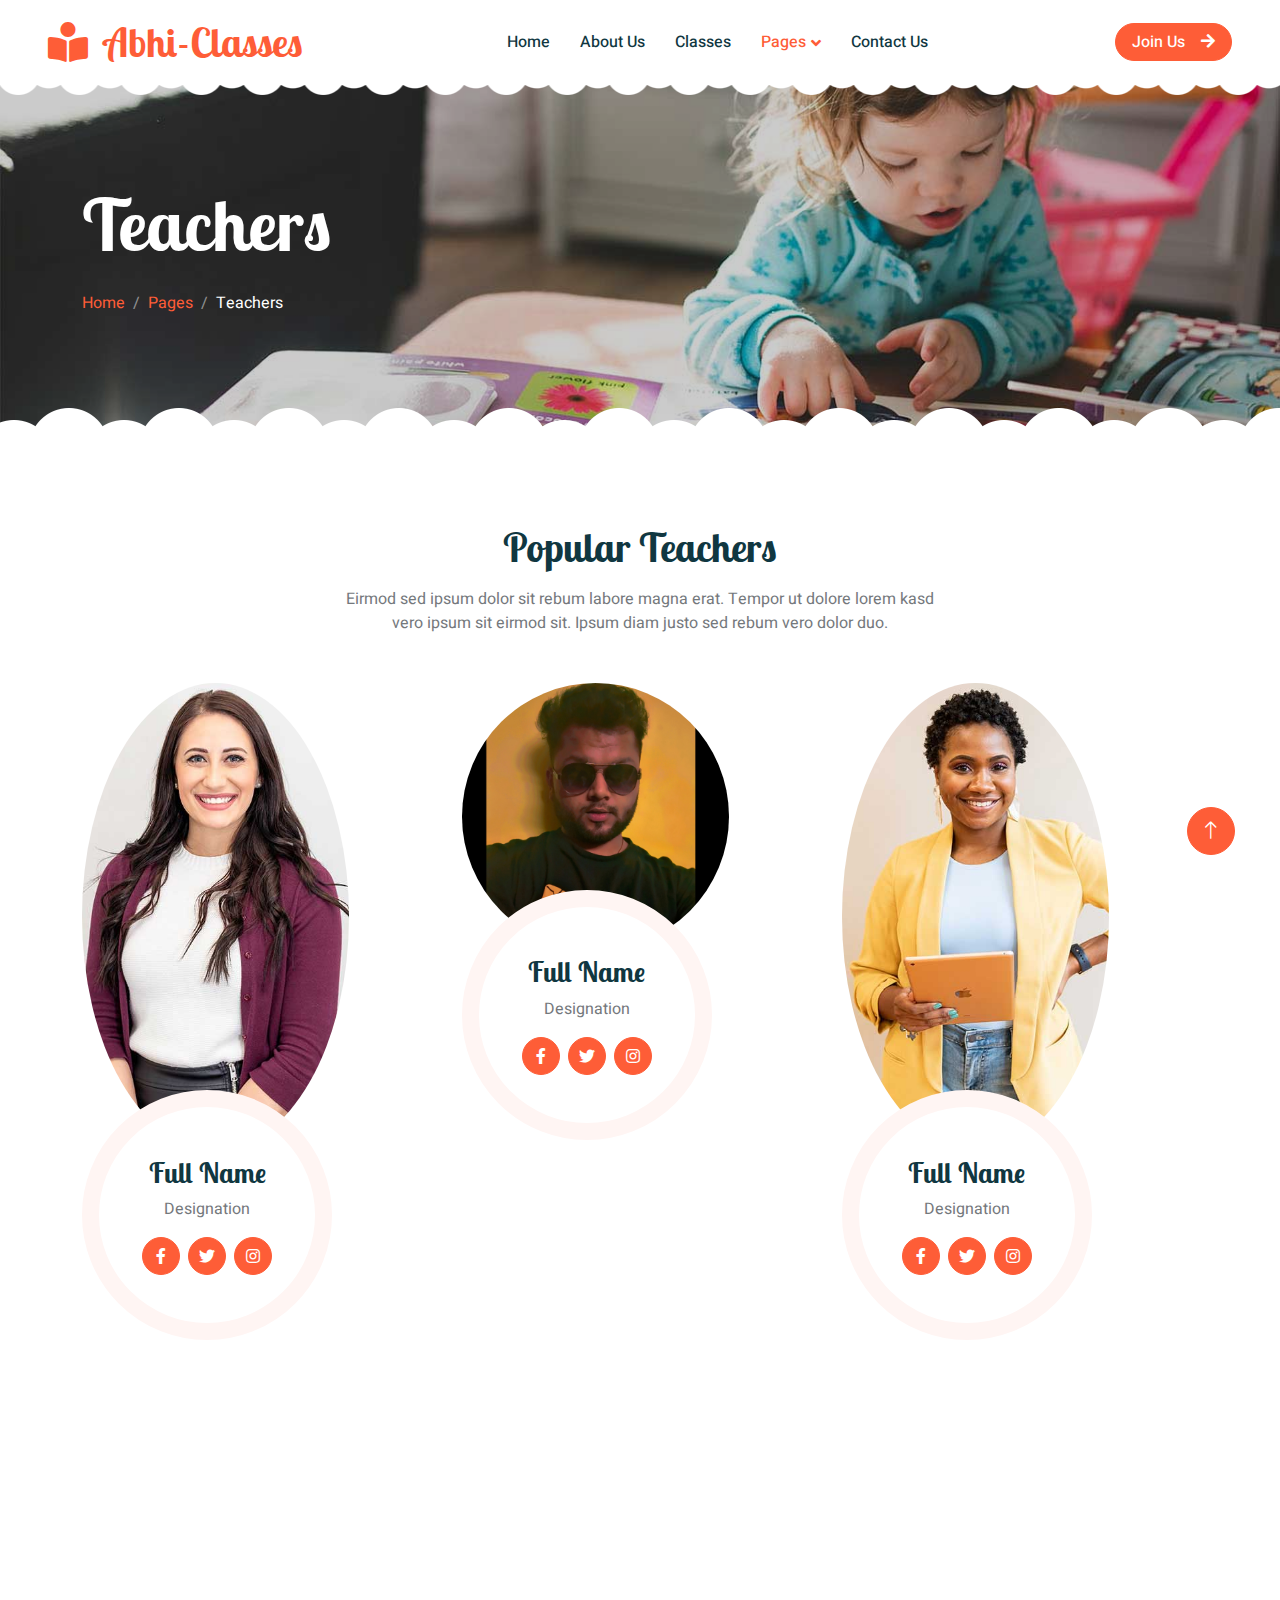
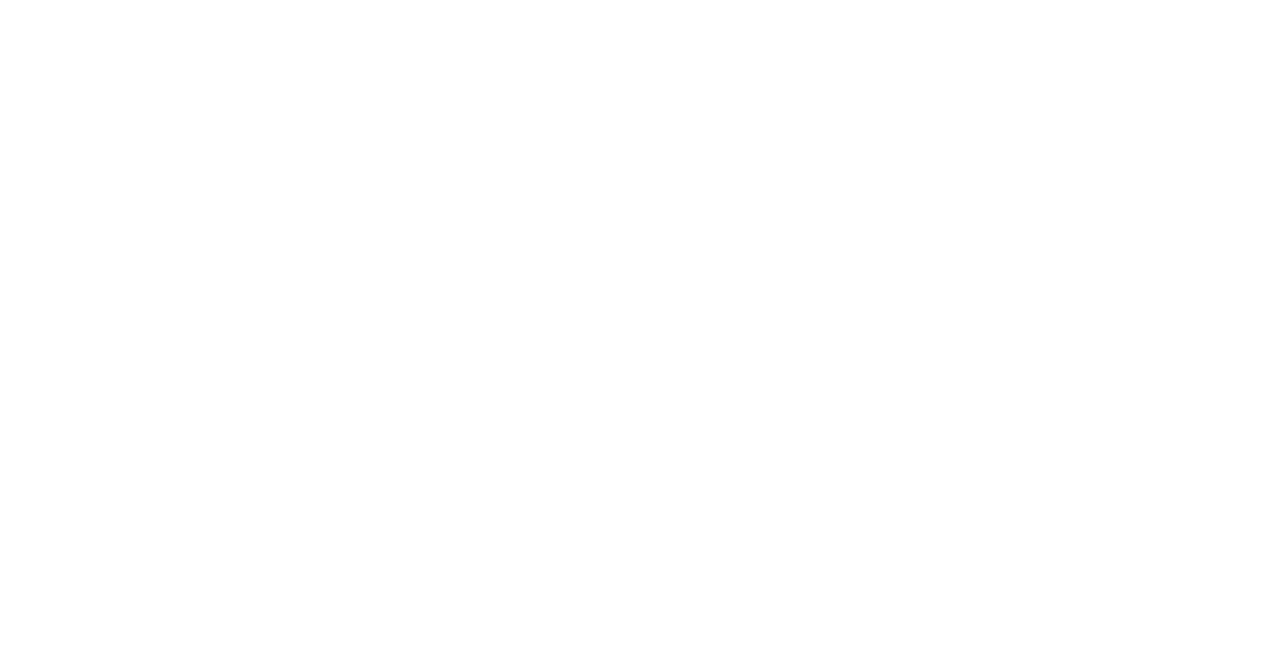
<file: team.html>
<!DOCTYPE html>
<html lang="en">

<head>
    <meta charset="utf-8">
    <title>Abhi-Classes - Preschool Website Template</title>
    <meta content="width=device-width, initial-scale=1.0" name="viewport">
    <meta content="" name="keywords">
    <meta content="" name="description">

    <!-- Favicon -->
    <link href="img/favicon.ico" rel="icon">

    <!-- Google Web Fonts -->
    <link rel="preconnect" href="https://fonts.googleapis.com">
    <link rel="preconnect" href="https://fonts.gstatic.com" crossorigin>
    <link href="https://fonts.googleapis.com/css2?family=Heebo:wght@400;500;600&family=Inter:wght@600&family=Lobster+Two:wght@700&display=swap" rel="stylesheet">
    
    <!-- Icon Font Stylesheet -->
    <link href="https://cdnjs.cloudflare.com/ajax/libs/font-awesome/5.10.0/css/all.min.css" rel="stylesheet">
    <link href="https://cdn.jsdelivr.net/npm/bootstrap-icons@1.4.1/font/bootstrap-icons.css" rel="stylesheet">

    <!-- Libraries Stylesheet -->
    <link href="lib/animate/animate.min.css" rel="stylesheet">
    <link href="lib/owlcarousel/assets/owl.carousel.min.css" rel="stylesheet">

    <!-- Customized Bootstrap Stylesheet -->
    <link href="css/bootstrap.min.css" rel="stylesheet">

    <!-- Template Stylesheet -->
    <link href="css/style.css" rel="stylesheet">
</head>

<body>
    <div class="container-xxl bg-white p-0">
        <!-- Spinner Start -->
        <div id="spinner" class="show bg-white position-fixed translate-middle w-100 vh-100 top-50 start-50 d-flex align-items-center justify-content-center">
            <div class="spinner-border text-primary" style="width: 3rem; height: 3rem;" role="status">
                <span class="sr-only">Loading...</span>
            </div>
        </div>
        <!-- Spinner End -->


        <!-- Navbar Start -->
        <nav class="navbar navbar-expand-lg bg-white navbar-light sticky-top px-4 px-lg-5 py-lg-0">
            <a href="index.html" class="navbar-brand">
                <h1 class="m-0 text-primary"><i class="fa fa-book-reader me-3"></i>Abhi-Classes</h1>
            </a>
            <button type="button" class="navbar-toggler" data-bs-toggle="collapse" data-bs-target="#navbarCollapse">
                <span class="navbar-toggler-icon"></span>
            </button>
            <div class="collapse navbar-collapse" id="navbarCollapse">
                <div class="navbar-nav mx-auto">
                    <a href="index.html" class="nav-item nav-link">Home</a>
                    <a href="about.html" class="nav-item nav-link">About Us</a>
                    <a href="classes.html" class="nav-item nav-link">Classes</a>
                    <div class="nav-item dropdown">
                        <a href="#" class="nav-link dropdown-toggle active" data-bs-toggle="dropdown">Pages</a>
                        <div class="dropdown-menu rounded-0 rounded-bottom border-0 shadow-sm m-0">
                            <a href="facility.html" class="dropdown-item">School Facilities</a>
                            <a href="team.html" class="dropdown-item active">Popular Teachers</a>
                            <a href="call-to-action.html" class="dropdown-item">Become A Teachers</a>
                            <a href="appointment.html" class="dropdown-item">Make Appointment</a>
                            <a href="testimonial.html" class="dropdown-item">Testimonial</a>
                            <a href="404.html" class="dropdown-item">404 Error</a>
                        </div>
                    </div>
                    <a href="contact.html" class="nav-item nav-link">Contact Us</a>
                </div>
                <a target="_blank" href="https://docs.google.com/forms/d/e/1FAIpQLSfakb1pvdPvXoGfxYBpWAF5oQiDjSSpARz7ddCpN7unk87ClA/viewform?usp=sf_link" class="btn btn-primary rounded-pill px-3 d-none d-lg-block">Join Us<i class="fa fa-arrow-right ms-3"></i></a>
            </div>
        </nav>
        <!-- Navbar End -->


        <!-- Page Header End -->
        <div class="container-xxl py-5 page-header position-relative mb-5">
            <div class="container py-5">
                <h1 class="display-2 text-white animated slideInDown mb-4">Teachers</h1>
                <nav aria-label="breadcrumb animated slideInDown">
                    <ol class="breadcrumb">
                        <li class="breadcrumb-item"><a href="#">Home</a></li>
                        <li class="breadcrumb-item"><a href="#">Pages</a></li>
                        <li class="breadcrumb-item text-white active" aria-current="page">Teachers</li>
                    </ol>
                </nav>
            </div>
        </div>
        <!-- Page Header End -->


        <!-- Team Start -->
        <div class="container-xxl py-5">
            <div class="container">
                <div class="text-center mx-auto mb-5 wow fadeInUp" data-wow-delay="0.1s" style="max-width: 600px;">
                    <h1 class="mb-3">Popular Teachers</h1>
                    <p>Eirmod sed ipsum dolor sit rebum labore magna erat. Tempor ut dolore lorem kasd vero ipsum sit
                        eirmod sit. Ipsum diam justo sed rebum vero dolor duo.</p>
                </div>
                <div class="row g-4">
                    <div class="col-lg-4 col-md-6 wow fadeInUp" data-wow-delay="0.1s">
                        <div class="team-item position-relative">
                            <img class="img-fluid rounded-circle w-75" src="img/team-1.jpg" alt="">
                            <div class="team-text">
                                <h3>Full Name</h3>
                                <p>Designation</p>
                                <div class="d-flex align-items-center">
                                    <a class="btn btn-square btn-primary mx-1" href=""><i class="fab fa-facebook-f"></i></a>
                                    <a class="btn btn-square btn-primary  mx-1" href=""><i class="fab fa-twitter"></i></a>
                                    <a class="btn btn-square btn-primary  mx-1" href=""><i class="fab fa-instagram"></i></a>
                                </div>
                            </div>
                        </div>
                    </div>
                    <div class="col-lg-4 col-md-6 wow fadeInUp" data-wow-delay="0.3s">
                        <div class="team-item position-relative">
                            <img class="img-fluid rounded-circle w-75" src="img/team-2.jpg" alt="">
                            <div class="team-text">
                                <h3>Full Name</h3>
                                <p>Designation</p>
                                <div class="d-flex align-items-center">
                                    <a class="btn btn-square btn-primary mx-1" href=""><i class="fab fa-facebook-f"></i></a>
                                    <a class="btn btn-square btn-primary  mx-1" href=""><i class="fab fa-twitter"></i></a>
                                    <a class="btn btn-square btn-primary  mx-1" href=""><i class="fab fa-instagram"></i></a>
                                </div>
                            </div>
                        </div>
                    </div>
                    <div class="col-lg-4 col-md-6 wow fadeInUp" data-wow-delay="0.5s">
                        <div class="team-item position-relative">
                            <img class="img-fluid rounded-circle w-75" src="img/team-3.jpg" alt="">
                            <div class="team-text">
                                <h3>Full Name</h3>
                                <p>Designation</p>
                                <div class="d-flex align-items-center">
                                    <a class="btn btn-square btn-primary mx-1" href=""><i class="fab fa-facebook-f"></i></a>
                                    <a class="btn btn-square btn-primary  mx-1" href=""><i class="fab fa-twitter"></i></a>
                                    <a class="btn btn-square btn-primary  mx-1" href=""><i class="fab fa-instagram"></i></a>
                                </div>
                            </div>
                        </div>
                    </div>
                    <div class="col-lg-4 col-md-6 wow fadeInUp" data-wow-delay="0.1s">
                        <div class="team-item position-relative">
                            <img class="img-fluid rounded-circle w-75" src="img/team-1.jpg" alt="">
                            <div class="team-text">
                                <h3>Full Name</h3>
                                <p>Designation</p>
                                <div class="d-flex align-items-center">
                                    <a class="btn btn-square btn-primary mx-1" href=""><i class="fab fa-facebook-f"></i></a>
                                    <a class="btn btn-square btn-primary  mx-1" href=""><i class="fab fa-twitter"></i></a>
                                    <a class="btn btn-square btn-primary  mx-1" href=""><i class="fab fa-instagram"></i></a>
                                </div>
                            </div>
                        </div>
                    </div>
                    <div class="col-lg-4 col-md-6 wow fadeInUp" data-wow-delay="0.3s">
                        <div class="team-item position-relative">
                            <img class="img-fluid rounded-circle w-75" src="img/team-2.jpg" alt="">
                            <div class="team-text">
                                <h3>Full Name</h3>
                                <p>Designation</p>
                                <div class="d-flex align-items-center">
                                    <a class="btn btn-square btn-primary mx-1" href=""><i class="fab fa-facebook-f"></i></a>
                                    <a class="btn btn-square btn-primary  mx-1" href=""><i class="fab fa-twitter"></i></a>
                                    <a class="btn btn-square btn-primary  mx-1" href=""><i class="fab fa-instagram"></i></a>
                                </div>
                            </div>
                        </div>
                    </div>
                    <div class="col-lg-4 col-md-6 wow fadeInUp" data-wow-delay="0.5s">
                        <div class="team-item position-relative">
                            <img class="img-fluid rounded-circle w-75" src="img/team-3.jpg" alt="">
                            <div class="team-text">
                                <h3>Full Name</h3>
                                <p>Designation</p>
                                <div class="d-flex align-items-center">
                                    <a class="btn btn-square btn-primary mx-1" href=""><i class="fab fa-facebook-f"></i></a>
                                    <a class="btn btn-square btn-primary  mx-1" href=""><i class="fab fa-twitter"></i></a>
                                    <a class="btn btn-square btn-primary  mx-1" href=""><i class="fab fa-instagram"></i></a>
                                </div>
                            </div>
                        </div>
                    </div>
                </div>
            </div>
        </div>
        <!-- Team End -->


          <!-- Footer Start -->
          <div class="container-fluid bg-dark text-white-50 footer pt-5 mt-5 wow fadeIn" data-wow-delay="0.1s">
            <div class="container py-5">
                <div class="row g-5">
                    <div class="col-lg-4 col-md-6">
                        <h3 class="text-white mb-4">Get In Touch</h3>
                        <p class="mb-2"><i class="fa fa-map-marker-alt me-3"></i>Vihaan Heritage, Sector 1, 201306 </p>
                        <p class="mb-2"><i class="fa fa-phone-alt me-3"></i>+91 9045340198 , 7827142408</p>
                        <p class="mb-2"><i class="fa fa-envelope me-3"></i>abhiclasses1998@gmail.com</p>
                        <div class="d-flex pt-2">
                            <a class="btn btn-outline-light btn-social" href=""><i class="fab fa-twitter"></i></a>
                            <a class="btn btn-outline-light btn-social" href=""><i class="fab fa-facebook-f"></i></a>
                            <a class="btn btn-outline-light btn-social" href=""><i class="fab fa-youtube"></i></a>
                            <a class="btn btn-outline-light btn-social" href=""><i class="fab fa-linkedin-in"></i></a>
                        </div>
                    </div>

                    <div class="col-lg-4 col-md-6">
                        <h3 class="text-white mb-4">Quick Links</h3>
                        <a class="btn btn-link text-white-50" href="">About Us</a>
                        <a class="btn btn-link text-white-50" href="">Contact Us</a>
                        <a class="btn btn-link text-white-50" href="">Our Services</a>
                        <!-- <a class="btn btn-link text-white-50" href="">Privacy Policy</a> -->
                        <!-- <a class="btn btn-link text-white-50" href="">Terms & Condition</a> -->
                    </div>

                    <div class="col-lg-4 col-md-6">
                        <h3 class="text-white mb-4">Photo Gallery</h3>
                        <div class="row g-2 pt-2">
                            <div class="col-4">
                                <img class="img-fluid rounded bg-light p-1" src="img/classes-1.jpg" alt="">
                            </div>
                            <div class="col-4">
                                <img class="img-fluid rounded bg-light p-1" src="img/classes-2.jpg" alt="">
                            </div>
                            <div class="col-4">
                                <img class="img-fluid rounded bg-light p-1" src="img/classes-3.jpg" alt="">
                            </div>
                            <div class="col-4">
                                <img class="img-fluid rounded bg-light p-1" src="img/classes-4.jpg" alt="">
                            </div>
                            <div class="col-4">
                                <img class="img-fluid rounded bg-light p-1" src="img/classes-5.jpg" alt="">
                            </div>
                            <div class="col-4">
                                <img class="img-fluid rounded bg-light p-1" src="img/classes-6.jpg" alt="">
                            </div>
                        </div>
                    </div>
                    <!-- <div class="col-lg-3 col-md-6">
                        <h3 class="text-white mb-4">Newsletter</h3>
                        <p>Dolor amet sit justo amet elitr clita ipsum elitr est.</p>
                        <div class="position-relative mx-auto" style="max-width: 400px;">
                            <input class="form-control bg-transparent w-100 py-3 ps-4 pe-5" type="text"
                                placeholder="Your email">
                            <button type="button"
                                class="btn btn-primary py-2 position-absolute top-0 end-0 mt-2 me-2">SignUp</button>
                        </div>
                    </div> -->
                </div>
            </div>
            <div class="container">
                <div class="copyright">
                    <div class="row">
                        <div class="col-md-6 text-center text-md-start mb-3 mb-md-0">
                            &copy; <a class="border-bottom" href="#">abhiclasses2024</a>, All Right Reserved.

                            <!--/*** This template is free as long as you keep the footer author’s credit link/attribution link/backlink. If you'd like to use the template without the footer author’s credit link/attribution link/backlink, you can purchase the Credit Removal License from "https://htmlcodex.com/credit-removal". Thank you for your support. ***/-->
                            <!-- Designed By <a class="border-bottom" href="https://htmlcodex.com">HTML Codex -->

                            </a>
                        </div>
                        <!-- <div class="col-md-6 text-center text-md-end">
                            <div class="footer-menu">
                                <a href="">Home</a>
                                <a href="">Cookies</a>
                                <a href="">Help</a>
                                <a href="">FQAs</a>
                            </div>
                        </div> -->
                    </div>
                </div>
            </div>
        </div>
        <!-- Footer End -->


        <!-- Back to Top -->
        <a href="#" class="btn btn-lg btn-primary btn-lg-square back-to-top"><i class="bi bi-arrow-up"></i></a>
    </div>

    <!-- JavaScript Libraries -->
    <script src="https://code.jquery.com/jquery-3.4.1.min.js"></script>
    <script src="https://cdn.jsdelivr.net/npm/bootstrap@5.0.0/dist/js/bootstrap.bundle.min.js"></script>
    <script src="lib/wow/wow.min.js"></script>
    <script src="lib/easing/easing.min.js"></script>
    <script src="lib/waypoints/waypoints.min.js"></script>
    <script src="lib/owlcarousel/owl.carousel.min.js"></script>

    <!-- Template Javascript -->
    <script src="js/main.js"></script>
</body>

</html>
</file>
<file: css/card.css>
.card-hover {
  width: 360px;
  height: 500px;
  position: relative;
  overflow: hidden;
  box-shadow: 0 0 32px -10px rgba(0, 0, 0, 0.08);
}
.card-hover:has(.card-hover__link:hover) .card-hover__extra {
  transform: translateY(0);
  transition: transform 0.35s;
}
.card-hover:hover .card-hover__content {
  background-color: #DEE8C2;
  bottom: 100%;
  transform: translateY(100%);
  padding: 50px 60px;
  transition: all 0.35s cubic-bezier(0.1, 0.72, 0.4, 0.97);
}
.card-hover:hover .card-hover__link {
  opacity: 1;
  transform: translate(-50%, 0);
  transition: all 0.3s 0.35s cubic-bezier(0.1, 0.72, 0.4, 0.97);
}
.card-hover:hover img {
  transform: scale(1);
  transition: 0.35s 0.1s transform cubic-bezier(0.1, 0.72, 0.4, 0.97);
}
.card-hover__content {
  width: 100%;
  text-align: center;
  background-color: #86B971;
  padding: 0 60px 50px;
  position: absolute;
  bottom: 0;
  left: 0;
  transform: translateY(0);
  transition: all 0.35s 0.35s cubic-bezier(0.1, 0.72, 0.4, 0.97);
  will-change: bottom, background-color, transform, padding;
  z-index: 1;
}
.card-hover__content::before, .card-hover__content::after {
  content: "";
  width: 100%;
  height: 120px;
  background-color: inherit;
  position: absolute;
  left: 0;
  z-index: -1;
}
.card-hover__content::before {
  top: -80px;
  -webkit-clip-path: ellipse(60% 80px at bottom center);
          clip-path: ellipse(60% 80px at bottom center);
}
.card-hover__content::after {
  bottom: -80px;
  -webkit-clip-path: ellipse(60% 80px at top center);
          clip-path: ellipse(60% 80px at top center);
}
.card-hover__title {
  font-size: 1.5rem;
  margin-bottom: 1em;
}
.card-hover__title span {
  color: #2d7f0b;
}
.card-hover__text {
  font-size: 0.75rem;
}
.card-hover__link {
  position: absolute;
  bottom: 1rem;
  left: 50%;
  transform: translate(-50%, 10%);
  display: flex;
  flex-wrap: wrap;
  align-items: center;
  text-decoration: none;
  color: #2d7f0b;
  opacity: 0;
  padding: 10px;
  transition: all 0.35s;
}
.card-hover__link:hover svg {
  transform: translateX(4px);
}
.card-hover__link svg {
  width: 18px;
  margin-left: 4px;
  transition: transform 0.3s;
}
.card-hover__extra {
  height: 50%;
  position: absolute;
  display: flex;
  align-items: center;
  justify-content: center;
  flex-direction: column;
  width: 100%;
  font-size: 1.5rem;
  text-align: center;
  background-color: #86b971;
  padding: 80px;
  bottom: 0;
  z-index: 0;
  color: #dee8c2;
  transform: translateY(100%);
  will-change: transform;
  transition: transform 0.35s;
}
.card-hover__extra span {
  color: #2d7f0b;
}
.card-hover img {
  position: absolute;
  top: 0;
  left: 0;
  width: 100%;
  height: 100%;
  -o-object-fit: cover;
     object-fit: cover;
  -o-object-position: center;
     object-position: center;
  z-index: 0;
  transform: scale(1.2);
  transition: 0.35s 0.35s transform cubic-bezier(0.1, 0.72, 0.4, 0.97);
}
</file>
<file: css/style.css>
/********** Template CSS **********/
:root {
    --primary: #FE5D37;
    --light: #FFF5F3;
    --dark: #103741;
}

.back-to-top {
    position: fixed;
    display: none;
    right: 45px;
    bottom: 45px;
    z-index: 99;
}


/*** Spinner ***/
#spinner {
    opacity: 0;
    visibility: hidden;
    transition: opacity .5s ease-out, visibility 0s linear .5s;
    z-index: 99999;
}

#spinner.show {
    transition: opacity .5s ease-out, visibility 0s linear 0s;
    visibility: visible;
    opacity: 1;
}


/*** Button ***/
.btn {
    font-weight: 500;
    transition: .5s;
}

.btn.btn-primary {
    color: #FFFFFF;
}

.btn-square {
    width: 38px;
    height: 38px;
}

.btn-sm-square {
    width: 32px;
    height: 32px;
}

.btn-lg-square {
    width: 48px;
    height: 48px;
}

.btn-square,
.btn-sm-square,
.btn-lg-square {
    padding: 0;
    display: flex;
    align-items: center;
    justify-content: center;
    font-weight: normal;
    border-radius: 50px;
}


/*** Heading ***/
h1,
h2,
h3,
h4,
.h1,
.h2,
.h3,
.h4,
.display-1,
.display-2,
.display-3,
.display-4,
.display-5,
.display-6 {
    font-family: 'Lobster Two', cursive;
    font-weight: 700;
}

h5,
h6,
.h5,
.h6 {
    font-weight: 600;
}

.font-secondary {
    font-family: 'Lobster Two', cursive;
}


/*** Navbar ***/
.navbar .navbar-nav .nav-link {
    padding: 30px 15px;
    color: var(--dark);
    font-weight: 500;
    outline: none;
}

.navbar .navbar-nav .nav-link:hover,
.navbar .navbar-nav .nav-link.active {
    color: var(--primary);
}

.navbar.sticky-top {
    top: -100px;
    transition: .5s;
}

.navbar .dropdown-toggle::after {
    border: none;
    content: "\f107";
    font-family: "Font Awesome 5 Free";
    font-weight: 900;
    vertical-align: middle;
    margin-left: 5px;
    transition: .5s;
}

.navbar .dropdown-toggle[aria-expanded=true]::after {
    transform: rotate(-180deg);
}

@media (max-width: 991.98px) {
    .navbar .navbar-nav .nav-link  {
        margin-right: 0;
        padding: 10px 0;
    }

    .navbar .navbar-nav {
        margin-top: 15px;
        border-top: 1px solid #EEEEEE;
    }
}

@media (min-width: 992px) {
    .navbar .nav-item .dropdown-menu {
        display: block;
        top: calc(100% - 15px);
        margin-top: 0;
        opacity: 0;
        visibility: hidden;
        transition: .5s;
        
    }

    .navbar .nav-item:hover .dropdown-menu {
        top: 100%;
        visibility: visible;
        transition: .5s;
        opacity: 1;
    }
}


/*** Header ***/
.header-carousel::before,
.header-carousel::after,
.page-header::before,
.page-header::after {
    position: absolute;
    content: "";
    width: 100%;
    height: 10px;
    top: 0;
    left: 0;
    background: url(../img/bg-header-top.png) center center repeat-x;
    z-index: 1;
}

.header-carousel::after,
.page-header::after {
    height: 19px;
    top: auto;
    bottom: 0;
    background: url(../img/bg-header-bottom.png) center center repeat-x;
}

@media (max-width: 768px) {
    .header-carousel .owl-carousel-item {
        position: relative;
        min-height: 500px;
    }
    
    .header-carousel .owl-carousel-item img {
        position: absolute;
        width: 100%;
        height: 100%;
        object-fit: cover;
    }

    .header-carousel .owl-carousel-item p {
        font-size: 16px !important;
        font-weight: 400 !important;
    }

    .header-carousel .owl-carousel-item h1 {
        font-size: 30px;
        font-weight: 600;
    }
}

.header-carousel .owl-nav {
    position: absolute;
    top: 50%;
    right: 8%;
    transform: translateY(-50%);
    display: flex;
    flex-direction: column;
}

.header-carousel .owl-nav .owl-prev,
.header-carousel .owl-nav .owl-next {
    margin: 7px 0;
    width: 45px;
    height: 45px;
    display: flex;
    align-items: center;
    justify-content: center;
    color: #FFFFFF;
    background: transparent;
    border: 1px solid #FFFFFF;
    border-radius: 45px;
    font-size: 22px;
    transition: .5s;
}

.header-carousel .owl-nav .owl-prev:hover,
.header-carousel .owl-nav .owl-next:hover {
    background: var(--primary);
    border-color: var(--primary);
}

.page-header {
    background: linear-gradient(rgba(0, 0, 0, .2), rgba(0, 0, 0, .2)), url(../img/carousel-1.jpg) center center no-repeat;
    background-size: cover;
}

.breadcrumb-item + .breadcrumb-item::before {
    color: rgba(255, 255, 255, .5);
}


/*** Facility ***/
.facility-item .facility-icon {
    position: relative;
    margin: 0 auto;
    width: 100px;
    height: 100px;
    border-radius: 100px;
    display: flex;
    align-items: center;
    justify-content: center;
}

.facility-item .facility-icon::before {
    position: absolute;
    content: "";
    width: 100%;
    height: 100%;
    top: 0;
    left: 0;
    background: rgba(255, 255, 255, .9);
    transition: .5s;
    z-index: 1;
}

.facility-item .facility-icon span {
    position: absolute;
    content: "";
    width: 15px;
    height: 30px;
    top: 0;
    left: 0;
    border-radius: 50%;
}

.facility-item .facility-icon span:last-child {
    left: auto;
    right: 0;
}

.facility-item .facility-icon i {
    position: relative;
    z-index: 2;
}

.facility-item .facility-text {
    position: relative;
    min-height: 250px;
    padding: 30px;
    border-radius: 100%;
    display: flex;
    text-align: center;
    justify-content: center;
    flex-direction: column;
}

.facility-item .facility-text::before {
    position: absolute;
    content: "";
    width: 100%;
    height: 100%;
    top: 0;
    left: 0;
    background: rgba(255, 255, 255, .9);
    transition: .5s;
    z-index: 1;
}

.facility-item .facility-text * {
    position: relative;
    z-index: 2;
}

.facility-item:hover .facility-icon::before,
.facility-item:hover .facility-text::before {
    background: transparent;
}

.facility-item * {
    transition: .5s;
}

.facility-item:hover * {
    color: #FFFFFF !important;
}


/*** About ***/
.about-img img {
    transition: .5s;
}

.about-img img:hover {
    background: var(--primary) !important;
}


/*** Classes ***/
.classes-item {
    transition: .5s;
}

.classes-item:hover {
    margin-top: -10px;
}


/*** Team ***/
.team-item .team-text {
    position: absolute;
    width: 250px;
    height: 250px;
    bottom: -190px;
    /* bottom: 0; */
    left: 0;
    display: flex;
    align-items: center;
    justify-content: center;
    flex-direction: column;
    background: #FFFFFF;
    border: 17px solid var(--light);
    border-radius: 250px;
    transition: .5s;
}

.team-item:hover .team-text {
    border-color: var(--primary);
}


/*** Testimonial ***/
.testimonial-carousel {
    padding-left: 1.5rem;
    padding-right: 1.5rem;
}

@media (min-width: 576px) {
    .testimonial-carousel {
        padding-left: 4rem;
        padding-right: 4rem;
    }
}

.testimonial-carousel .testimonial-item .border {
    border: 1px dashed rgba(0, 185, 142, .3) !important;
}

.testimonial-carousel .owl-nav {
    position: absolute;
    width: 100%;
    height: 45px;
    top: 50%;
    left: 0;
    transform: translateY(-50%);
    display: flex;
    justify-content: space-between;
    z-index: 1;
}

.testimonial-carousel .owl-nav .owl-prev,
.testimonial-carousel .owl-nav .owl-next {
    position: relative;
    width: 45px;
    height: 45px;
    display: flex;
    align-items: center;
    justify-content: center;
    color: #FFFFFF;
    background: var(--primary);
    border-radius: 45px;
    font-size: 20px;
    transition: .5s;
}

.testimonial-carousel .owl-nav .owl-prev:hover,
.testimonial-carousel .owl-nav .owl-next:hover {
    background: var(--dark);
}


/*** Footer ***/
.footer .btn.btn-social {
    margin-right: 5px;
    width: 45px;
    height: 45px;
    display: flex;
    align-items: center;
    justify-content: center;
    color: #FFFFFF;
    border: 1px solid rgba(255,255,255,0.5);
    border-radius: 45px;
    transition: .3s;
}

.footer .btn.btn-social:hover {
    border-color: var(--primary);
    background: var(--primary);
}

.footer .btn.btn-link {
    display: block;
    margin-bottom: 5px;
    padding: 0;
    text-align: left;
    font-size: 16px;
    font-weight: normal;
    text-transform: capitalize;
    transition: .3s;
}

.footer .btn.btn-link::before {
    position: relative;
    content: "\f105";
    font-family: "Font Awesome 5 Free";
    font-weight: 900;
    margin-right: 10px;
}

.footer .btn.btn-link:hover {
    color: var(--primary) !important;
    letter-spacing: 1px;
    box-shadow: none;
}

.footer .form-control {
    border-color: rgba(255,255,255,0.5);
}

.footer .copyright {
    padding: 25px 0;
    font-size: 15px;
    border-top: 1px solid rgba(256, 256, 256, .1);
}

.footer .copyright a {
    color: #FFFFFF;
}

.footer .footer-menu a {
    margin-right: 15px;
    padding-right: 15px;
    border-right: 1px solid rgba(255, 255, 255, .1);
}

.footer .copyright a:hover,
.footer .footer-menu a:hover {
    color: var(--primary) !important;
}

.footer .footer-menu a:last-child {
    margin-right: 0;
    padding-right: 0;
    border-right: none;
}
</file>
